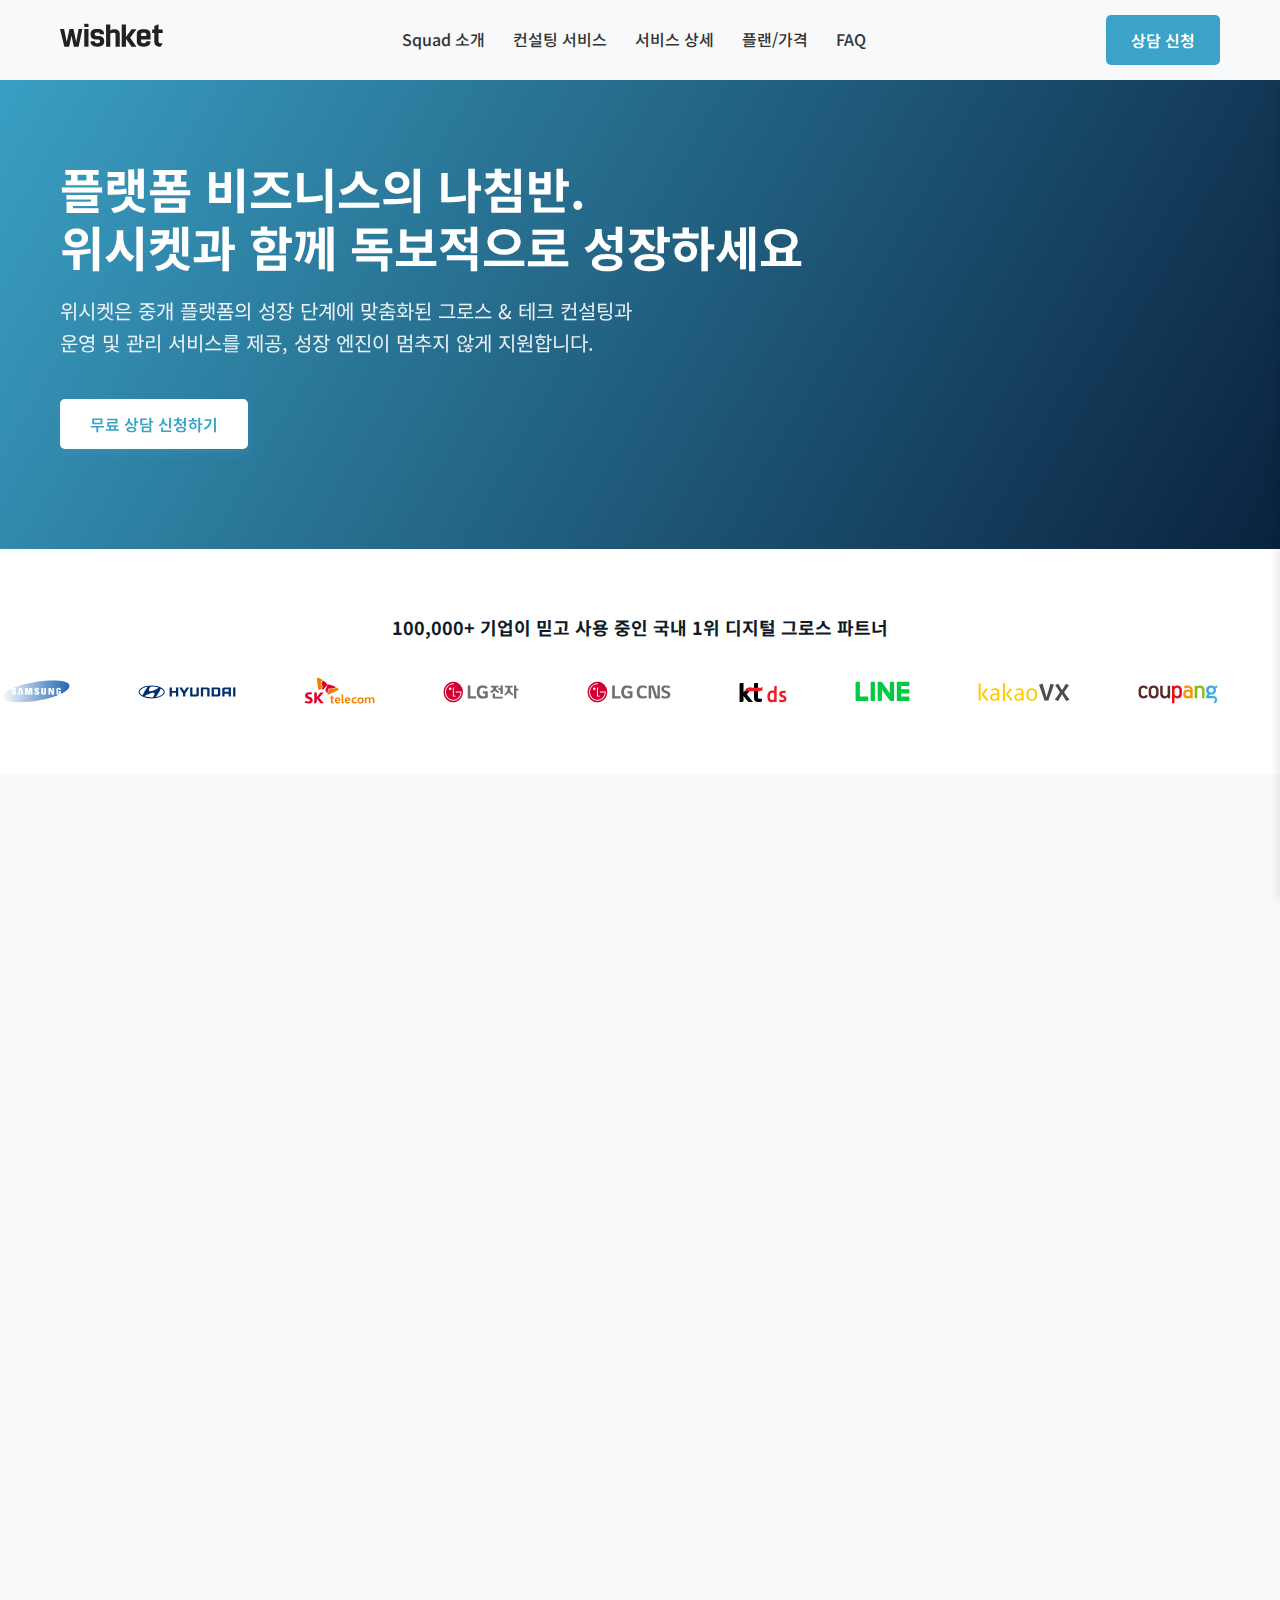
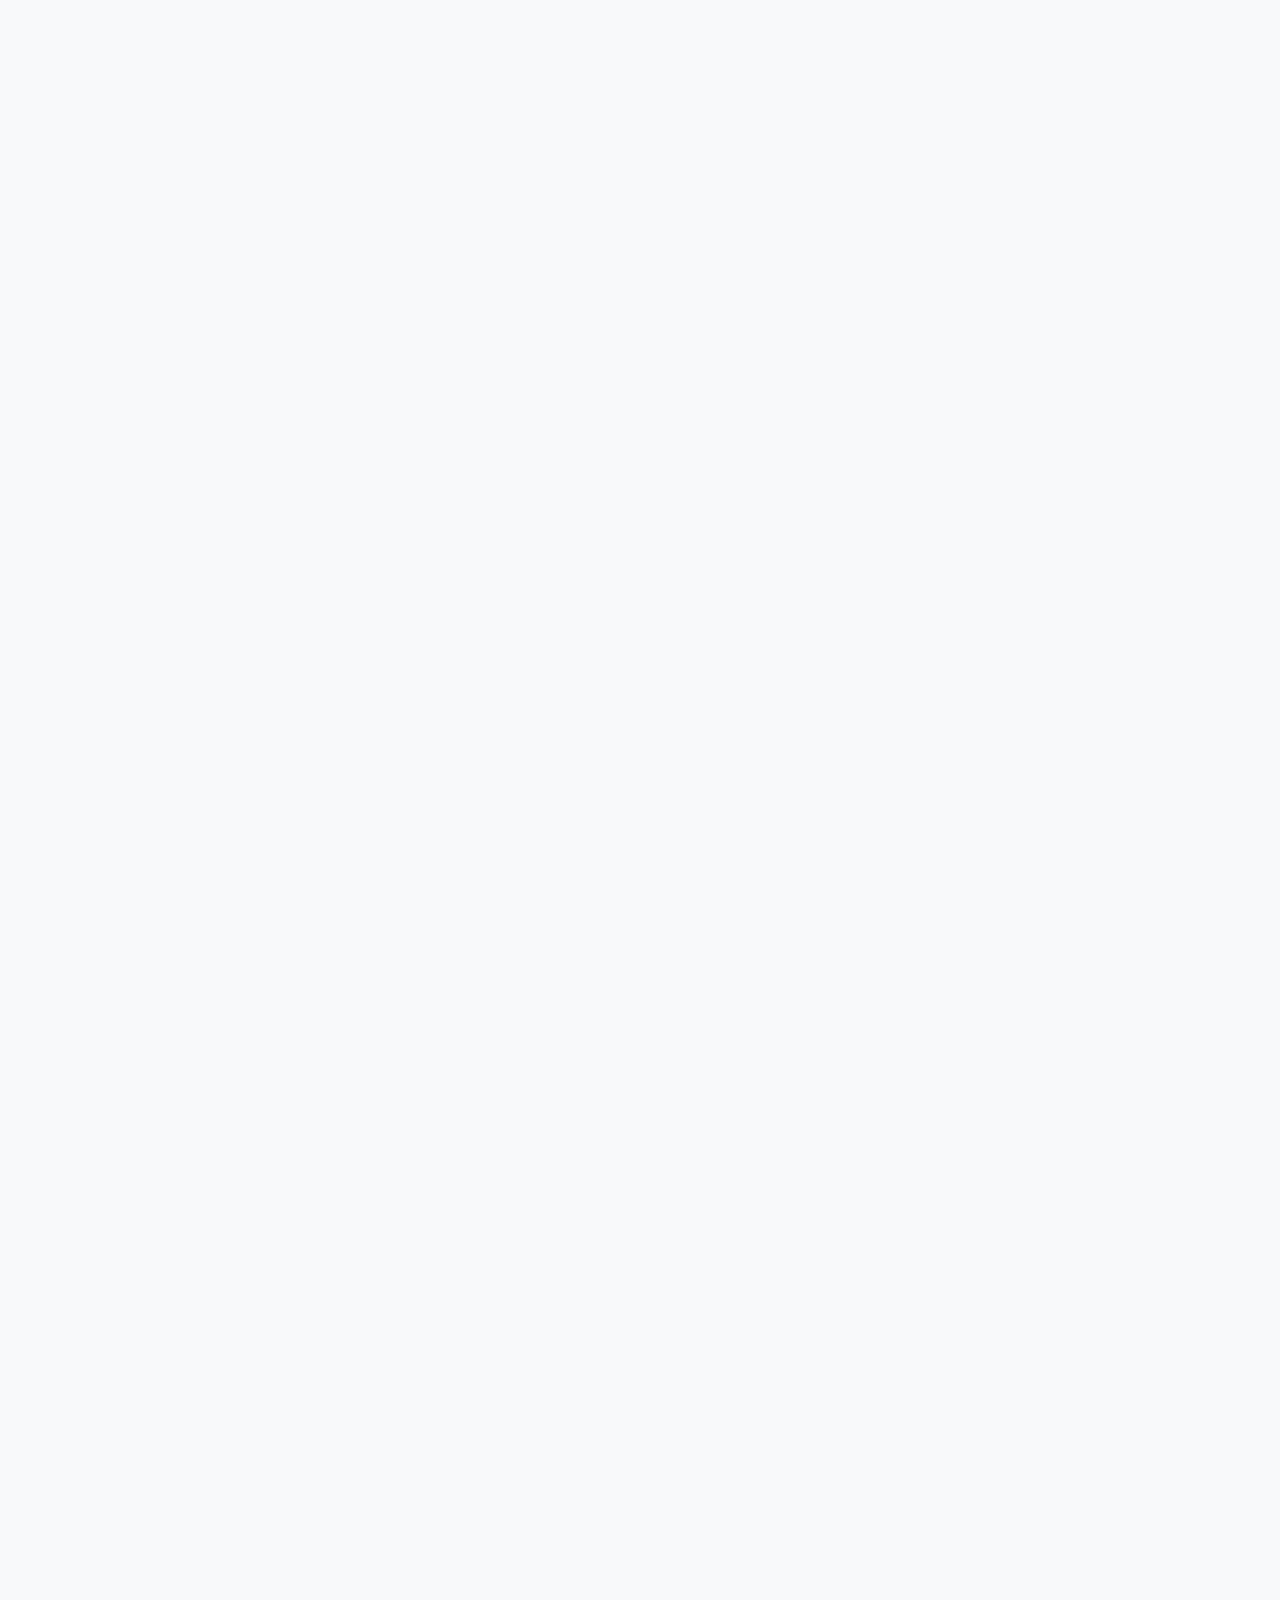
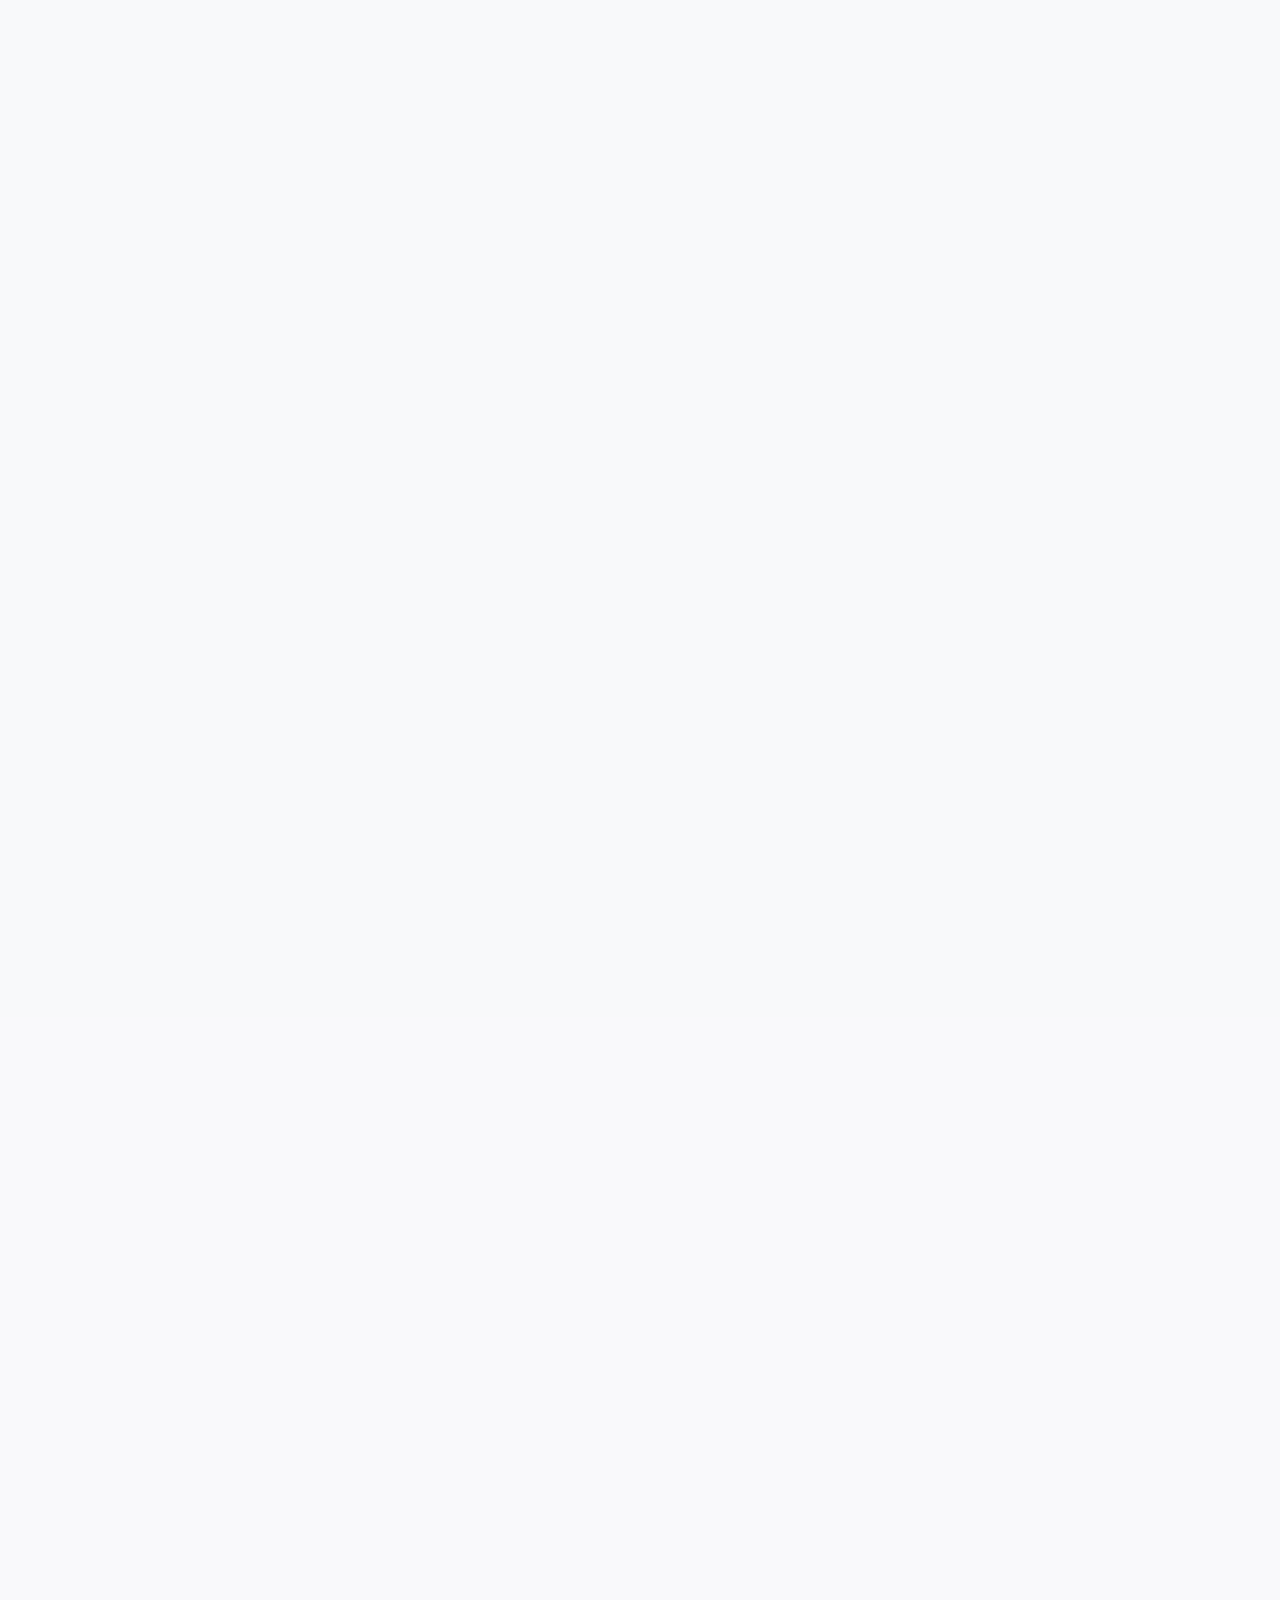
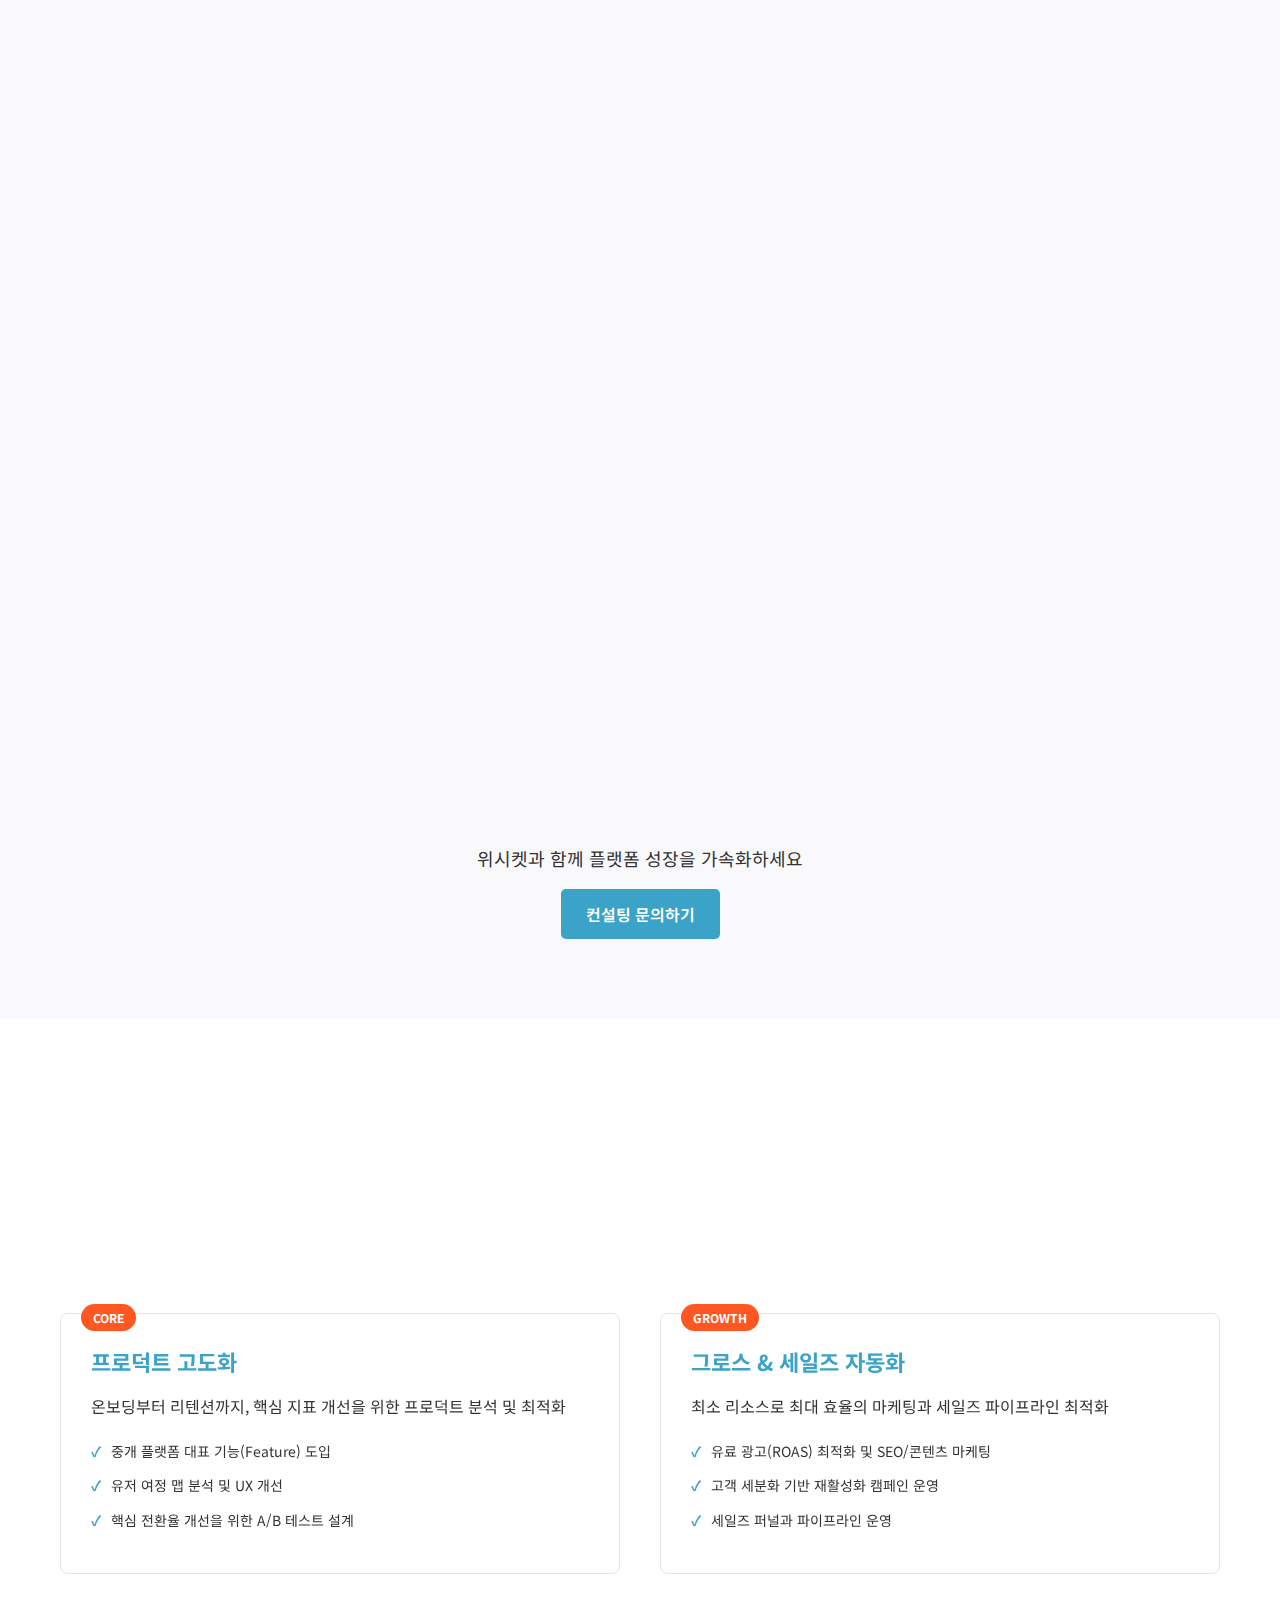
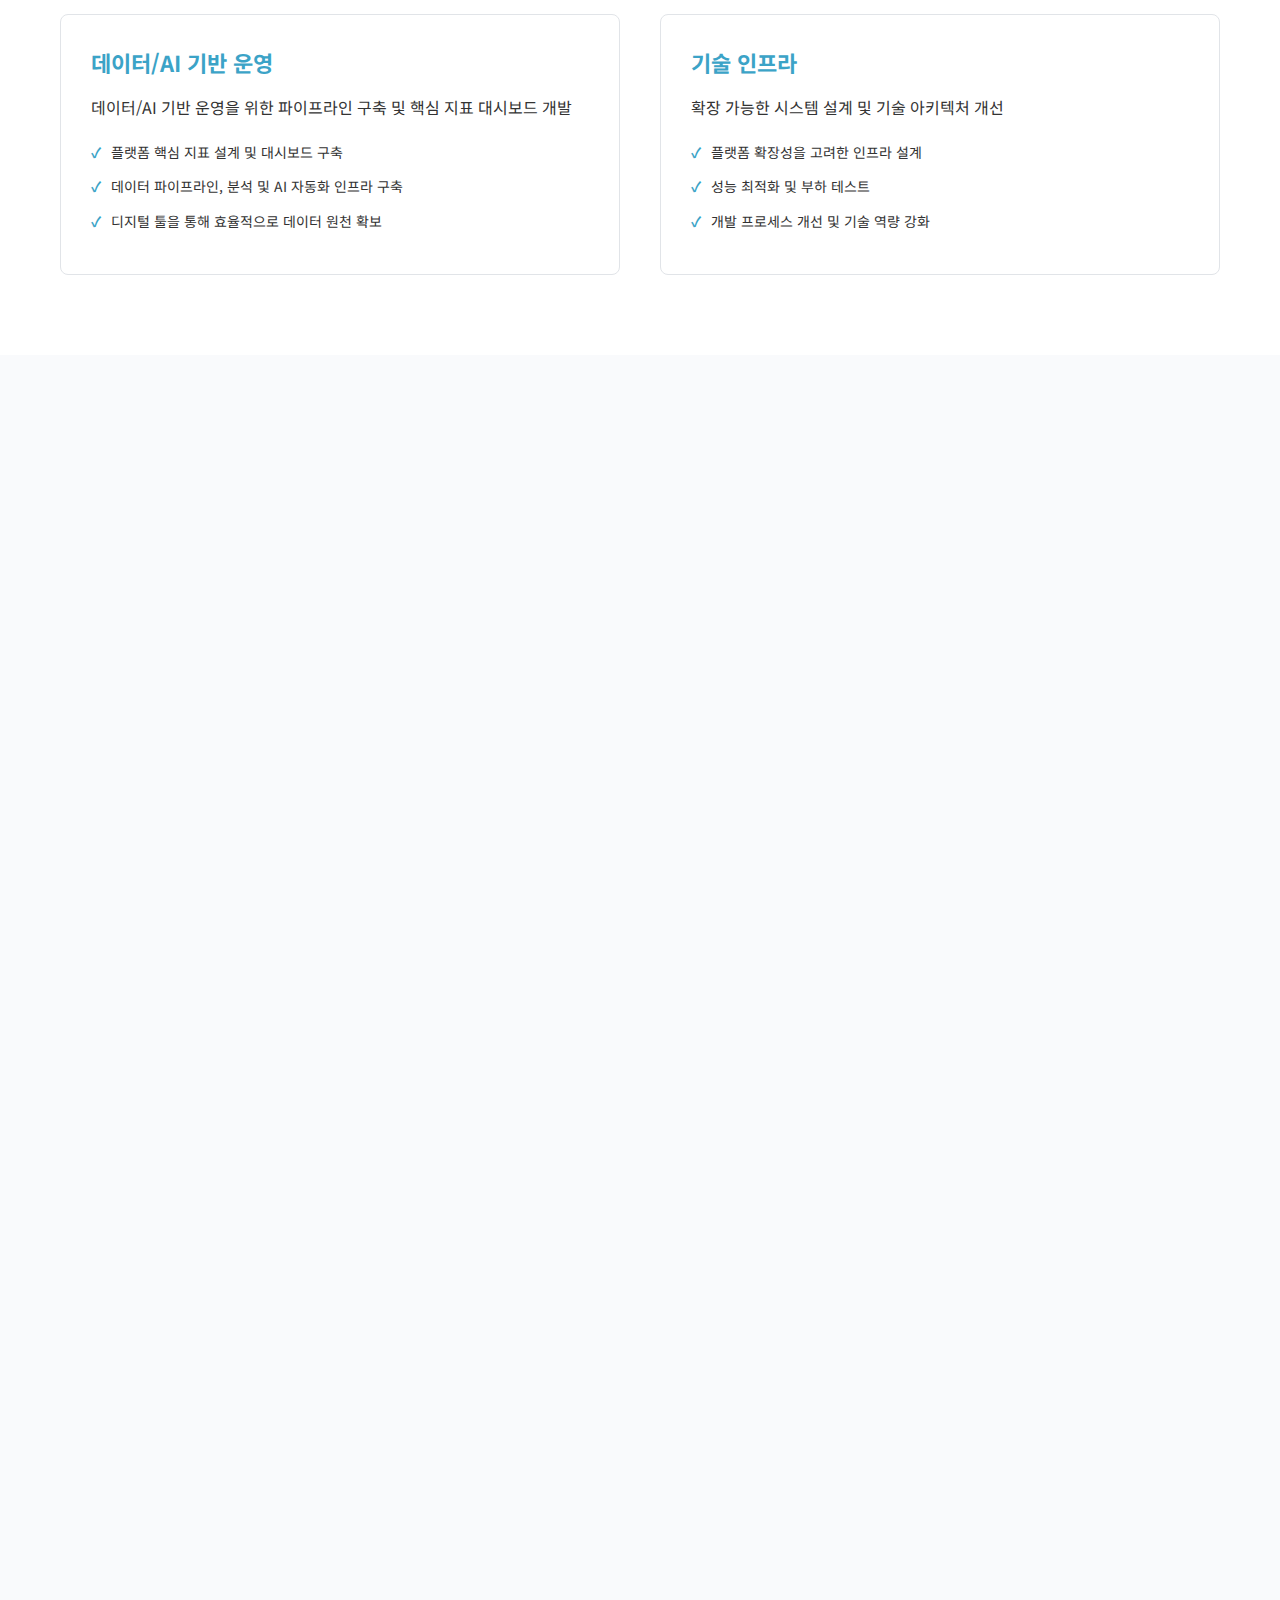
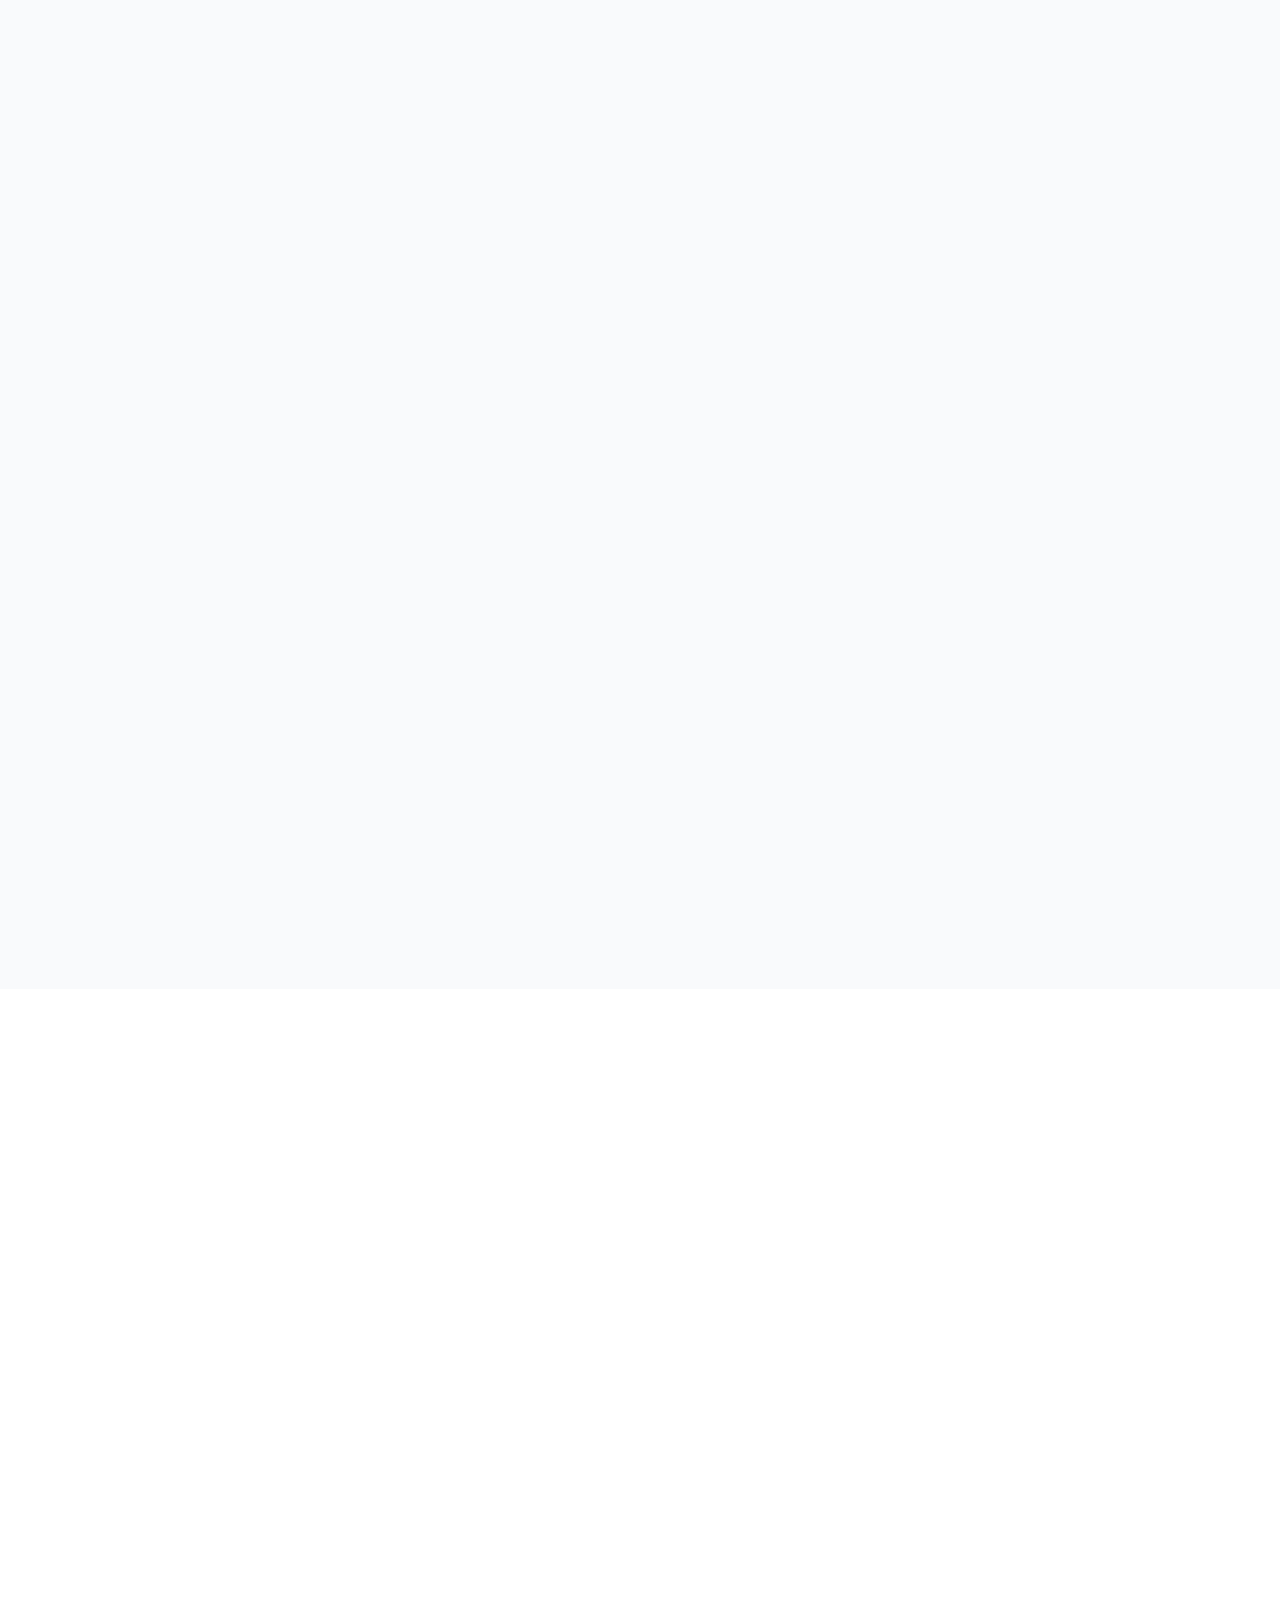
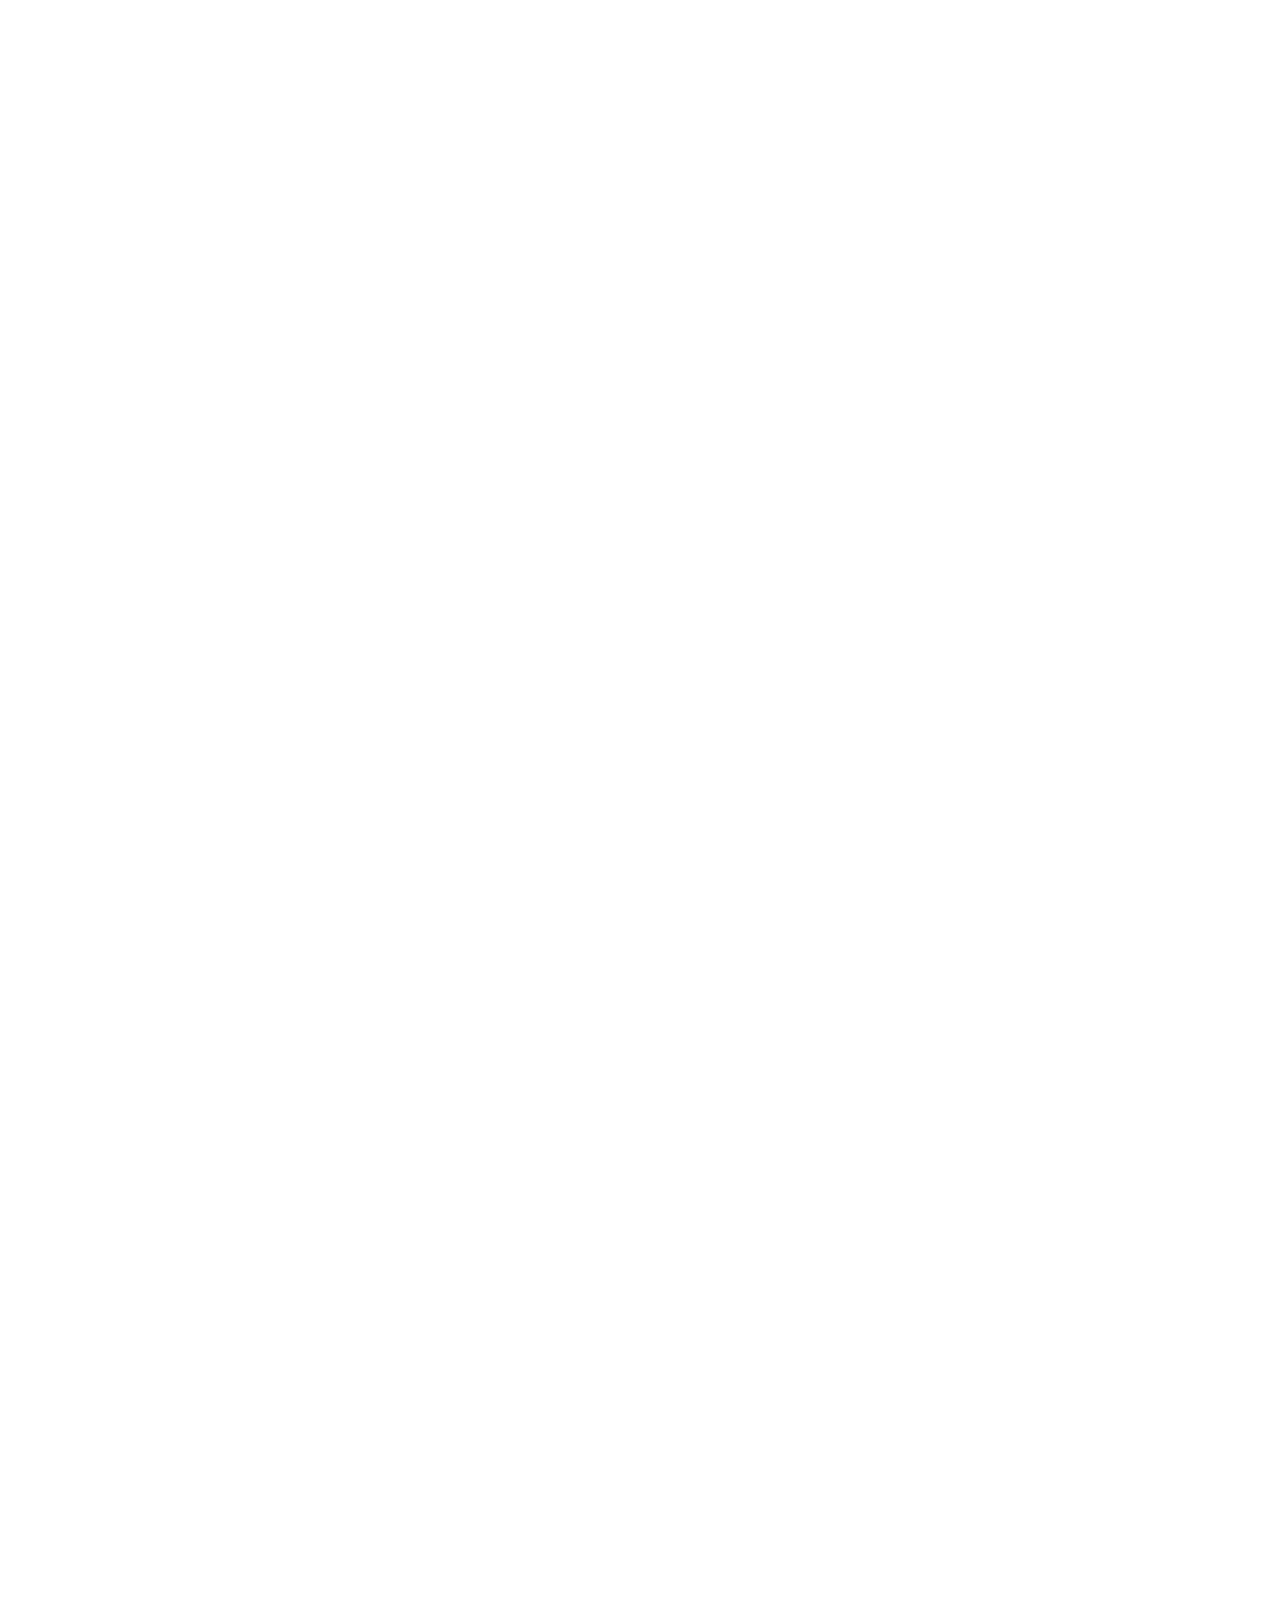
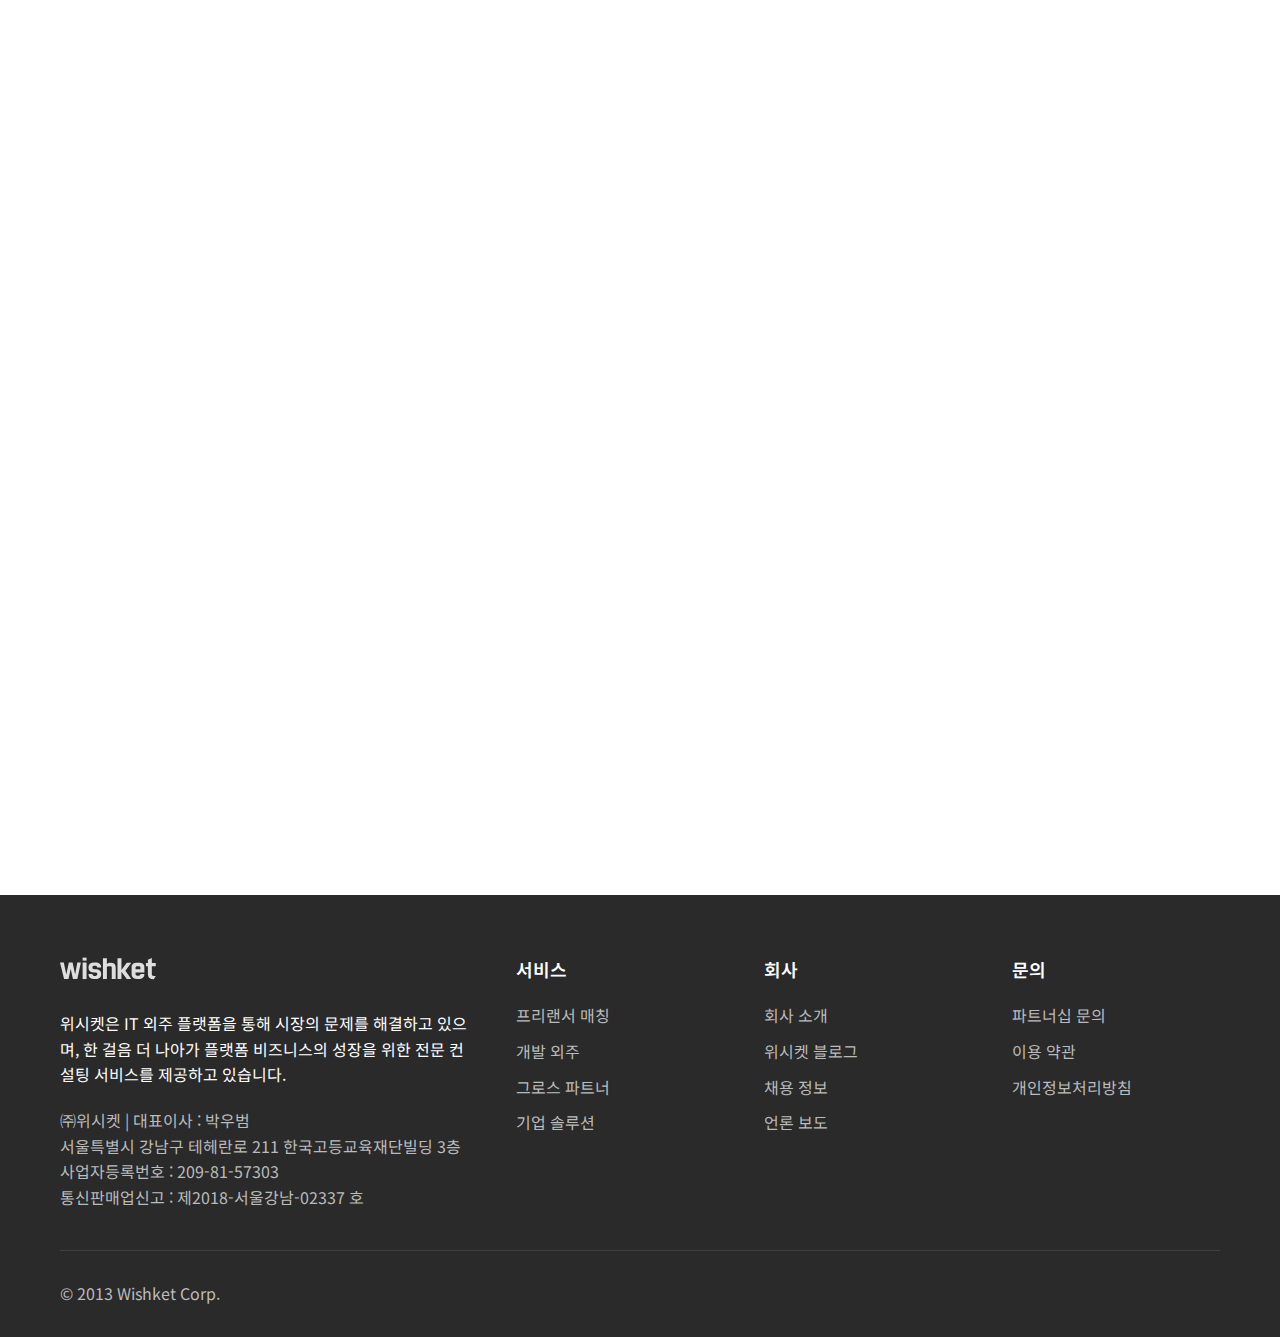
<file: index.html>
<!DOCTYPE html>
<html lang="ko">
<head>
    <meta charset="UTF-8">
    <meta name="viewport" content="width=device-width, initial-scale=1.0">
    <title>Grow With Wishket | 플랫폼 비즈니스 성장 컨설팅</title>
    <meta name="description" content="위시켓과 함께 독보적으로 성장하세요.">
    <link rel="preconnect" href="https://fonts.googleapis.com">
    <link rel="preconnect" href="https://fonts.gstatic.com" crossorigin>
    <link href="https://fonts.googleapis.com/css2?family=Noto+Sans+KR:wght@300;400;500;700&display=swap" rel="stylesheet">
    <link rel="stylesheet" href="styles.css">
    <link rel="stylesheet" href="styles_process.css">
    <link rel="stylesheet" href="styles_team.css">
    <link rel="stylesheet" href="styles_pricing.css">
    
    <!-- AOS CSS -->
    <link href="https://unpkg.com/aos@2.3.1/dist/aos.css" rel="stylesheet">

    <!-- 기본 파비콘 -->
    <link rel="icon" href="https://www.wishket.com/static/favicon.ico" type="image/x-icon">
    <!-- iOS 디바이스용 아이콘 -->
    <link rel="apple-touch-icon" sizes="180x180" href="static/img/apple-touch-icon.png">
    <!-- Android 디바이스용 아이콘 -->
    <link rel="icon" type="image/png" sizes="32x32" href="static/img/favicon-32x32.png">
    <link rel="icon" type="image/png" sizes="16x16" href="static/img/favicon-16x16.png">
    
    <!-- AOS JS -->
    <script src="https://unpkg.com/aos@2.3.1/dist/aos.js"></script>
    
    <!-- Component loader -->
    <script src="loader.js"></script>
</head>
<body>
    <!-- Header Component -->
    <div id="header-content"></div>
    
    <!-- Main Content Component -->
    <div id="main-content"></div>
    
    <!-- Footer Component -->
    <div id="footer-content"></div>
</body>
</html>
</file>
<file: styles.css>
/* ========== Base Tokens & Globals ========== */
:root {
    --primary: #3ba3c7;
    --primary-dark: #0a223f;
    --secondary: #FF5722;
    --text: #333333;
    --text-light: #666666; 
    --light-bg: #F8F9FA;
    --border: #E1E4E8;
    --white: #FFFFFF;
}

* {
    margin: 0;
    padding: 0;
    box-sizing: border-box;
}

body {
    font-family: 'Noto Sans KR', sans-serif;
    color: var(--text);
    line-height: 1.6;
    background-color: var(--white);
}

.container {
    width: 100%;
    max-width: 1200px;
    margin: 0 auto;
    padding: 0 20px;
}

a { text-decoration: none; color: inherit; }
ul { list-style: none; }

/* ========== Header ========== */
/* 다음 코드를 styles.css에 추가 */
/* 헤더 컨테이너를 flex로 설정하고 space-between으로 로고와 메뉴 영역을 분리 */
/* 헤더 스타일 수정 */
header {
    position: fixed;
    top: 0;
    left: 0;
    width: 100%;
    background-color: var(--light-bg);
    z-index: 1002;
    padding: 15px 0;
    transition: box-shadow 0.3s ease;
}

.header-container {
    display: flex;
    justify-content: space-between;
    align-items: center;
}

/* 로고 영역 */
.logo {
    flex: 0 0 auto;
}

.logo img {
    height: 32px;
    width: auto;
}

/* 내비게이션 영역 */
.header-nav {
    flex: 1;
    display: flex;
    justify-content: center;
}

.nav-menu {
    display: flex;
    gap: 28px;
    margin: 0;
    padding: 0;
    list-style: none;
}

.nav-link {
    font-weight: 500;
    color: var(--text);
    transition: color 0.3s ease;
}

.nav-link:hover {
    color: var(--primary);
}

/* 오른쪽 영역 (버튼 및 모바일 메뉴) */
.header-right {
    display: flex;
    align-items: center;
    gap: 20px;
}

/* CTA 버튼 */
.header-buttons {
    display: flex;
    gap: 10px;
}

/* 모바일 메뉴 토글 */
.mobile-menu-toggle {
    display: none;
    background: none;
    border: none;
    cursor: pointer;
    padding: 8px;
    border-radius: 4px;
    transition: background-color 0.3s ease;
    position: relative;
    width: 40px;
    height: 40px;
    flex-direction: column;
    justify-content: center;
    align-items: center;
    gap: 6px;
}

.mobile-menu-toggle:hover {
    background-color: rgba(0, 0, 0, 0.05);
}

/* 햄버거 라인 스타일 */
.hamburger-line {
    display: block;
    width: 24px;
    height: 2px;
    background-color: var(--text);
    border-radius: 2px;
    transition: all 0.3s ease;
    transform-origin: center;
}

/* 메뉴가 열렸을 때 X 모양으로 변환 */
.mobile-menu-toggle.active .hamburger-line:nth-child(1) {
    transform: rotate(45deg) translate(5px, 5px);
}

.mobile-menu-toggle.active .hamburger-line:nth-child(2) {
    opacity: 0;
    transform: scaleX(0);
}

.mobile-menu-toggle.active .hamburger-line:nth-child(3) {
    transform: rotate(-45deg) translate(7px, -6px);
}

/* 반응형 설정 */
@media (max-width: 992px) {
    .header-nav {
        display: none;
    }
    
    .mobile-menu-toggle {
        display: flex;
    }
}

@media (max-width: 768px) {
    .logo img {
        height: 28px;
    }
    
    .header-container {
        padding: 0 10px;
    }
}

/* ========== Buttons ========== */
.btn {
    display: inline-block;
    padding: 15px 25px;
    height: 50px;
    border-radius: 5px;
    font-weight: 600;
    font-size: 16px;
    cursor: pointer;
    transition: all 0.3s ease;
    line-height: 20px;
    display: inline-flex;
    align-items: center;
    justify-content: center;
}

.btn-outline {
    border: 1px solid var(--primary);
    color: var(--primary);
    background-color: transparent;
}

.btn-outline:hover { background-color: var(--primary); color: var(--white); }

.btn-primary {
    background-color: var(--primary);
    color: var(--white);
    border: none;
}

.btn-primary:hover { background-color: var(--primary-dark); }

.btn-large { padding: 18px 32px; font-size: 18px; height: 60px; }

/* 추가 버튼 스타일 */
/* 1. 라이트 프라이머리 */
.btn-consult {
  background:#FFFFFF;
  color:#3ba3c7;
  border:none;
  box-shadow: 0 4px 10px rgba(59,163,199,0.3);
  height: 50px;
}

.btn-consult:hover {
  background:#3590b1;
  box-shadow: 0 6px 12px rgba(59,163,199,0.4);
}

/* 2. 고스트(투명) */
.btn-consult--ghost {
  background:transparent;
  color:#FFFFFF;
  border:1px solid #FFFFFF;
  backdrop-filter: blur(4px);
  height: 50px;
}

.btn-consult--ghost:hover {
  background:rgba(255,255,255,0.1);
  border:1px solid #FFFFFF;
}

/* 3. 소프트 세컨더리 */
.btn-consult--secondary {
  background:#0a223f;
  color:#FFFFFF;
  border:none;
  box-shadow: 0 4px 10px rgba(10,34,63,0.3);
  height: 50px;
}

.btn-consult--secondary:hover {
  background:#0d2d53;
  box-shadow: 0 6px 12px rgba(10,34,63,0.4);
}

/* ========== Hero Section ========== */
.hero {
    padding: 160px 0 100px;
    background: linear-gradient(120deg, #3ba3c7, #0a223f);
    color: var(--white);
}

.hero-content { max-width: 800px; }

.hero-title {
    font-size: 48px;
    font-weight: 700;
    margin-bottom: 20px;
    line-height: 1.2;
    word-break: keep-all;
    overflow-wrap: break-word;
}

.hero-subtitle {
    font-size: 20px;
    margin-bottom: 30px;
    font-weight: 400;
    opacity: 0.9;
    max-width: 600px;
    word-break: keep-all;
    word-wrap: balance;
}

.hero-cta { 
    margin-top: 40px;
    display: flex;
    gap: 16px;
    flex-wrap: wrap;
}

/* ========== Section Utilities ========== */
section { 
    padding: 80px 0; 
    scroll-margin-top: 80px; /* Added to prevent header overlap when scrolling to sections */
}

.section-title {
    font-size: 36px;
    font-weight: 700;
    margin-bottom: 20px;
    text-align: center;
    word-break: keep-all;
    word-wrap: balance;
}

.section-subtitle {
    font-size: 18px;
    color: var(--text-light);
    text-align: center;
    margin-bottom: 50px;
    max-width: 710px;
    margin-left: auto;
    margin-right: auto;
    word-break: keep-all;
    word-wrap: balance;
}

/* ========== Needs ========= */
.needs { background-color: var(--light-bg); }

.needs-grid {
    display: grid;
    grid-template-columns: repeat(5, 1fr);
    gap: 30px;
    margin-top: 50px;
}

.need-card {
    background-color: var(--white);
    padding: 30px;
    border-radius: 8px;
    box-shadow: 0 5px 15px rgba(0, 0, 0, 0.05);
    transition: transform 0.3s ease, box-shadow 0.3s ease;
}

.need-card:hover {
    transform: translateY(-5px);
    box-shadow: 0 10px 20px rgba(0, 0, 0, 0.1);
}

.need-icon { font-size: 40px; color: var(--primary); margin-bottom: 20px; }
.need-title { font-size: 24px; font-weight: 600; margin-bottom: 15px; }
.need-text  { color: var(--text-light); }

/* ========== Solutions ========= */
.solutions { background-color: var(--white); }

.solutions-grid {
    display: grid;
    grid-template-columns: repeat(2, 1fr);
    gap: 40px;
}

.solution-card {
    padding: 30px;
    border: 1px solid var(--border);
    border-radius: 8px;
    transition: all 0.3s ease;
    position: relative;
}

.solution-card:hover {
    border-color: var(--primary);
    transform: translateY(-5px);
    box-shadow: 0 10px 20px rgba(0,0,0,0.05);
}

.solution-tag {
    position: absolute;
    top: -10px;
    left: 20px;
    background-color: var(--secondary);
    color: var(--white);
    font-size: 12px;
    font-weight: 700;
    padding: 4px 12px;
    border-radius: 20px;
}

.solution-title {
    font-size: 22px;
    font-weight: 700;
    margin-bottom: 15px;
    color: var(--primary);
}

.solution-features { list-style: none; margin-top: 20px; }
.solution-features .feature-item {
    display: flex;
    align-items: flex-start;
    margin-bottom: 12px;
    font-size: 14px;
    color: var(--text);
}

.feature-icon { color: var(--primary); margin-right: 10px; font-weight: bold; }

/* ========== Detailed Solutions (Tabs) ========= */
.detailed-solutions { background-color: #f9fafc; padding: 80px 0 100px; }

.solution-tabs {
    display: flex;
    justify-content: center;
    gap: 10px;
    margin-bottom: 40px;
    flex-wrap: wrap;
}

.tab-button {
    padding: 12px 20px;
    height: 46px;
    background-color: var(--white);
    border: 1px solid var(--border);
    border-radius: 30px;
    font-weight: 500;
    cursor: pointer;
    transition: all 0.3s ease;
    display: inline-flex;
    align-items: center;
    justify-content: center;
}

.tab-button:hover,
.tab-button.active {
    background-color: var(--primary);
    color: var(--white);
    border-color: var(--primary);
}

.tab-content {
    display: none;
    background-color: var(--white);
    border-radius: 8px;
    padding: 40px;
    box-shadow: 0 5px 20px rgba(0, 0, 0, 0.05);
}

.tab-content.active { display: block; }

.solution-detail-header { display: flex; align-items: center; margin-bottom: 30px; }
.solution-detail-icon  { font-size: 48px; margin-right: 20px; }
.solution-detail-intro h3 { font-size: 24px; font-weight: 700; margin-bottom: 10px; color: var(--text); }
.solution-detail-intro p  { color: var(--text-light); font-size: 16px; }

/* ========== Common CTA ========= */
.solution-cta { text-align: center; margin-top: 40px; }

/* CTA Banner */
.cta {
    background: linear-gradient(120deg, #3ba3c7, #0a223f);
    color: var(--white);
    padding: 80px 0;
    text-align: center;
}

.cta-title { font-size: 36px; font-weight: 700; margin-bottom: 20px; word-break: keep-all; word-wrap: balance; }
.cta-text  { font-size: 18px; margin-bottom: 30px; opacity: 0.9; word-break: keep-all; word-wrap: balance; }

.btn-white {
    background-color: var(--white);
    color: var(--primary);
    border: none;
    box-shadow: 0 4px 10px rgba(255, 255, 255, 0.2);
    height: 50px;
}

.btn-white:hover { 
    background-color: rgba(255,255,255,0.9); 
    color: var(--primary-dark);
    box-shadow: 0 6px 12px rgba(255, 255, 255, 0.3);
}

/* ========== Footer ========= */
footer {
    background-color: #2A2A2A;
    color: #BBBBBB;
    padding: 60px 0 30px;
}

.footer-grid {
    display: grid;
    grid-template-columns: 2fr 1fr 1fr 1fr;
    gap: 40px;
    margin-bottom: 40px;
}

.footer-logo img { height: 30px; margin-bottom: 20px; }
.footer-text    { color: var(--white); line-height: 1.6; margin-bottom: 20px; }
.footer-col h4  { color: var(--white); margin-bottom: 20px; font-size: 18px; font-weight: 600; }

.footer-links li { margin-bottom: 10px; }
.footer-links a  { color: #BBBBBB; transition: color 0.3s ease; }
.footer-links a:hover { color: var(--white); }

.footer-bottom {
    display: flex;
    justify-content: space-between;
    align-items: center;
    padding-top: 30px;
    border-top: 1px solid rgba(255,255,255,0.1);
}

.social-icon {
    display: flex;
    align-items: center;
    justify-content: center;
    width: 32px;
    height: 32px;
    border-radius: 50%;
    background-color: rgba(255,255,255,0.1);
    color: var(--white);
    transition: all 0.3s ease;
}

.social-icon:hover { background-color: var(--primary); }

/* ========== Mobile Menu ========= */
.mobile-menu {
    position: fixed;
    top: 80px; /* header 높이만큼 여백 추가 */
    right: -100%;
    width: 100%;
    height: calc(100% - 80px);
    background-color: var(--white);
    box-shadow: -2px 0 10px rgba(0,0,0,0.1);
    transition: right 0.3s ease;
    z-index: 1001;
}

.mobile-menu.open { right: 0; }



.mobile-menu-links { 
    padding: 30px 20px 20px 20px; 
    display: flex; 
    flex-direction: column; 
    justify-content: space-evenly;
    align-items: flex-end;
    height: 100%;
    gap: 20px;
}

.mobile-menu-links a {
    padding: 12px 0;
    font-size: 32px;
    font-weight: 500;
    color: var(--text);
    border-bottom: 1px solid var(--border);
    transition: color 0.3s ease;
}

.mobile-menu-links a:hover {
    color: var(--primary);
}

.mobile-menu-links a.btn {
    border: none;
    border-radius: 8px;
    text-align: center;
    margin-top: 10px;
}

/* 모바일 메뉴 열림/닫힘 애니메이션 개선 */
.mobile-menu {
    backdrop-filter: blur(10px);
}

.mobile-menu.open {
    animation: slideInFromRight 0.3s ease-out;
}

@keyframes slideInFromRight {
    from {
        right: -100%;
        opacity: 0;
    }
    to {
        right: 0;
        opacity: 1;
    }
}

/* 반응형: 작은 화면에서 mobile-menu 너비 조정 */
@media (max-width: 480px) {
    .mobile-menu {
        width: 100vw;
        top: 70px;
        height: calc(100% - 70px);
    }
}

.overlay {
    display: none;
    position: fixed;
    top: 0;
    left: 0;
    width: 100%;
    height: 100%;
    background: rgba(0,0,0,0.5);
    z-index: 999;
}

.overlay.show { display: block; }

/* ========== Tools Grid ========= */
.tool-grid {
    display: grid;
    grid-template-columns: repeat(auto-fill, minmax(180px, 1fr));
    gap: 15px;
    margin: 15px 0;
}

.tool-card {
    background-color: #fff;
    border: 1px solid var(--border);
    border-radius: 6px;
    padding: 12px;
    display: flex;
    flex-direction: column;
    gap: 8px;
    transition: .25s;
    position: relative;
    padding-bottom: 40px; /* 칩 컨테이너를 위한 공간 확보 */
}

/* 이미 chips-container 클래스로 대체됨 */

.tool-card:hover {
    box-shadow: 0 5px 10px rgba(0,0,0,0.05);
    transform: translateY(-3px);
}

.tool-logo { width: 32px; height: 32px; object-fit: contain; }
.tool-name { font-size: 14px; font-weight: 500; }

/* ========== Responsive Breakpoints ========= */
@media (max-width: 992px) {
    .feature-grid,
    .strategy-grid,
    .ai-features { grid-template-columns: 1fr 1fr; }

    .needs-grid { grid-template-columns: repeat(2, 1fr) !important; }

    .tools-table-header,
    .tools-table-row { grid-template-columns: 1fr 1fr; }

    .tools-table-header .table-col:nth-child(3),
    .tools-table-row   .table-col:nth-child(3) {
        grid-column: span 2;
        border-top: 1px solid var(--border);
    }
}

@media (max-width: 480px) {
    .feature-grid,
    .strategy-grid,
    .ai-features,
    .needs-grid,
    .solutions-grid,
    .tool-grid,
    .ai-cards-container,
    .alternatives-grid { 
        grid-template-columns: repeat(1, 1fr) !important; 
    }

    .tools-table-header,
    .tools-table-row { 
        grid-template-columns: 1fr !important; 
    }

    .tools-table-header .table-col:nth-child(3),
    .tools-table-row .table-col:nth-child(3) {
        grid-column: span 1 !important;
        border-top: none !important;
    }

    /* data-section-index의 자식 요소들을 세로 정렬 */
    .index-links {
        flex-direction: column !important;
        gap: 12px !important;
        justify-content: flex-start !important;
    }

    .index-link {
        flex: none !important;
        width: 100% !important;
    }
}

@media (max-width: 768px) {
    .feature-grid,
    .strategy-grid,
    .ai-features,
    .tech-grid { grid-template-columns: 1fr; }
    
    .needs-grid { grid-template-columns: 1fr !important; }
    
    .hero-cta {
        flex-direction: column;
        gap: 12px;
        align-items: center;
        width: 100%;
    }
    
    .hero-cta .btn {
        width: 100%;
        max-width: 280px;
        text-align: center;
    }

    .tab-content { padding: 20px; }
    .solution-detail-header { flex-direction: column; text-align: center; }
    .solution-detail-icon { margin-right: 0; margin-bottom: 10px; }

    .footer-grid { grid-template-columns: 1fr; gap: 30px; }
    .footer-bottom { flex-direction: column; gap: 20px; }

    .values-grid { grid-template-columns: 1fr; }
}

/* ===== Chips & Misc ===== */
.chip {
    background:rgba(59, 163, 199, 0.1);
    color:var(--primary-dark);
    border:1px solid var(--primary);
    font-size:11px;
    font-weight:600;
    padding:2px 6px;
    border-radius:10px;
    display: inline-block;
}

/* 칩 컨테이너 스타일 - 칩이 가로로 배치되도록 설정 */
.chips-container {
    display: flex;
    flex-wrap: wrap;
    gap: 6px;
}

/* 툴 카드 내의 칩 컨테이너를 하단에 배치 */
.tool-card .chips-container {
    position: absolute;
    bottom: 10px;
    left: 12px;
    right: 12px;
}

.tool-card .chip {
    margin: 0;
}

/* ===== Funnel, Growth, Data Tab – Shared (kept unique) ===== */
.funnel-group  { margin-bottom: 60px; }
.funnel-label  { font-size: 20px; font-weight: 700; color: var(--primary); margin-bottom: 20px; }
.service-grid  { display: grid; grid-template-columns: repeat(auto-fit,minmax(260px,1fr)); gap: 20px; }

@media (max-width: 480px) {
    .service-grid { grid-template-columns: repeat(1, 1fr) !important; }
}
.service-card  { background:#fff; border:1px solid var(--border); border-radius:8px; padding:20px; transition:all .3s ease; }
.service-card:hover { box-shadow: 0 8px 20px rgba(0,0,0,.08); transform:translateY(-4px); }
.service-title { font-size:16px; font-weight:600; margin-bottom:8px; color: var(--text); }
.service-desc  { font-size:14px; color: var(--text-light); margin-bottom:16px; }
.service-meta  { display:flex; justify-content:space-between; font-size:16px; font-weight:500; }
.service-price { color: var(--secondary); }
.service-duration { color: var(--text-light); }

@media (max-width:768px){ .funnel-label{margin-bottom:12px; font-size:18px;} }

/* ===== Growth Tab Specific ===== */
#growth-tab .growth-funnels{display:flex;flex-direction:column;gap:20px;margin:20px 0;}
#growth-tab .funnel-group{background:#f9fafc;border:1px solid var(--border);border-radius:8px;padding:30px;}
#growth-tab .funnel-title{font-size:20px;font-weight:700;color:var(--primary);margin-bottom:25px;}
#growth-tab .service-grid{display:grid;grid-template-columns:repeat(auto-fill,minmax(260px,1fr));gap:20px;}

@media (max-width: 480px) {
    #growth-tab .service-grid { grid-template-columns: repeat(1, 1fr) !important; }
}
#growth-tab .service-card{
  background:#fff;
  border:1px solid var(--border);
  border-radius:8px;
  padding:18px 20px 50px; /* 하단 패딩 증가 */
  display:flex;
  flex-direction:column;
  gap:10px;
  transition:.25s;
  position: relative; /* 명시적 position 설정 */
  min-height: 135px; /* 최소 높이 설정 */
}
#growth-tab .service-card:hover{transform:translateY(-4px);box-shadow:0 6px 18px rgba(0,0,0,.06);}
#growth-tab .service-name{font-size:15px;font-weight:600;line-height:1.4;color:var(--primary-dark);margin-bottom: 4px;}
#growth-tab .service-desc{font-size:13px;color:var(--text-light);margin:0 0 10px 0;line-height:1.5;}
#growth-tab .service-tag{
  position: absolute;
  bottom: 15px;
  left: 20px;
  align-self: flex-start;
  padding: 2px 10px;
  border-radius: 16px;
  font-size: 12px;
  font-weight: 600;
  letter-spacing: -.2px;
}

#growth-tab .service-tag.growth {
  background: #e8f3ff;
  color: var(--primary);
}

#growth-tab .service-tag.sales {
  background: #fff4e5;
  color: var(--secondary);
}

/* 반응형 디자인 개선 */
@media (max-width: 768px) {
  #growth-tab .service-card {
    min-height: auto;
    padding-bottom: 45px;
  }
}

/* 그로스 & 세일즈 탭 태그 개선 */
#growth-tab .service-card {
  min-height: 140px !important; /* 최소 높이 강제 설정 */
  padding-bottom: 50px !important; /* 하단 패딩 더 늘림 */
  position: relative !important; /* 포지션 설정 확실하게 */
}

#growth-tab .service-desc {
  margin-bottom: 15px !important; /* 설명과 태그 사이 간격 확보 */
  line-height: 1.4 !important;
}

#growth-tab .service-tag {
  position: absolute !important;
  bottom: 15px !important; /* 하단에 고정 */
  left: 20px !important;
  z-index: 2 !important; /* 다른 요소 위에 표시되도록 */
  box-shadow: 0 2px 4px rgba(0,0,0,0.05) !important; /* 약간의 그림자 추가 */
}

@media (max-width: 768px) {
  #growth-tab .service-card {
    min-height: 170px !important; /* 모바일에서는 더 높게 */
  }
}

/* ===== Data Tab Specific ===== */
.data-category{
    margin-bottom:15px;
}
.data-category-header{
    width:100%;display:flex;align-items:center;gap:12px;padding:18px 24px;background:#fafeff;border:2px solid var(--border);border-radius:8px;font-size:18px;font-weight:700;color:var(--primary);cursor:pointer;transition:.25s;
}
.data-category-header:hover{background:#e9f3ff;}
.data-category.active .data-category-header{background:var(--primary);color:#fff;border-color:var(--primary);}
.data-category-body{display:none;padding:20px;border:1px solid var(--border);border-radius:0 0 8px 8px;margin-top:-5px;}
.data-category.active .data-category-body{display:block;}

.funnel-heading{margin:24px 0 6px;font-size:15px;font-weight:700;color:var(--primary-dark);}
.service-list{margin:0 0 12px;padding-left:20px;list-style:disc;}
.service-list li{margin:4px 0;font-size:14px;}

/* 알림 미리보기 관련 스타일링 */
.alert-preview {
    margin-bottom: 20px;  /* 하단 여백 추가 */
}

.slack-alert {
    background: #f8f8fa;
    border-left: 4px solid #e8a23c;
    padding: 12px 15px;
    border-radius: 4px;
    display: flex;
    align-items: flex-start;
    gap: 8px;
    box-shadow: 0 2px 5px rgba(0,0,0,0.05);
}

.alert-icon {
    font-size: 16px;
}

.alert-message {
    font-size: 14px;
    line-height: 1.4;
}

.ai-warning-preview {
    margin-top: 15px;  /* 상단 여백 추가 */
}

.preview-thumbnail {
    max-width: 100%;
    border-radius: 4px;
    box-shadow: 0 3px 8px rgba(0,0,0,0.1);
}

/* ===== Why Wishket ===== */
.why-wishket{background-color:var(--light-bg);padding:80px 0;}
.values-grid{display:grid;grid-template-columns:repeat(3,1fr);gap:30px;margin-top:50px;}
.value-card{background-color:var(--white);padding:30px;border-radius:8px;box-shadow:0 5px 15px rgba(0,0,0,.05);transition:transform .3s ease,box-shadow .3s ease;text-align:center;}
.value-card:hover{transform:translateY(-5px);box-shadow:0 10px 20px rgba(0,0,0,.1);}
.value-icon{font-size:40px;margin-bottom:20px;}
.value-title{font-size:24px;font-weight:600;margin-bottom:15px;color:var(--primary);}
.value-text{color:var(--text-light);line-height:1.6;}
@media (max-width:768px){.values-grid{grid-template-columns:1fr;}}


/* 데이터 섹션 스타일링 */
.data-section {
  margin-bottom: 40px;
  border-radius: 8px;
  background-color: #f9f9f9;
  overflow: hidden;
}

.data-section-header {
  display: flex;
  align-items: center;
  padding: 16px 20px;
  background-color: #f0f0f0;
}

.data-section-icon {
  font-size: 24px;
  margin-right: 12px;
}

.data-section-header h4 {
  margin: 0;
  font-size: 18px;
  font-weight: 600;
}

/* ===== 기술 인프라 탭 스타일 ===== */
/* 기술 아이콘 컨테이너와 아이콘 */
.tech-icon-container {
  display: flex;
  align-items: center;
  justify-content: center;
  margin-bottom: 15px;
}

.tech-icon {
  font-size: 28px;
}

.tech-icon.large {
  font-size: 40px;
  margin-bottom: 8px;
}

/* 기술 서비스 카드 */
.tech-service-card {
  display: flex;
  flex-direction: column;
  position: relative;
  padding-bottom: 65px; /* 서비스 메타를 위한 하단 패딩 */
}

/* 기술 서비스 카드의 서비스 메타 위치 고정 */
.tech-service-card .service-meta {
  position: absolute;
  bottom: 20px;
  left: 20px;
  right: 20px;
}

/* 기술 도구 태그 */
.tech-tools {
  display: flex;
  flex-wrap: wrap;
  gap: 6px;
  margin-bottom: 12px;
}

.tech-tool-tag {
  background-color: rgba(10, 34, 63, 0.08);
  color: var(--primary-dark);
  border: 1px solid rgba(10, 34, 63, 0.2);
  font-size: 12px;
  font-weight: 500;
  padding: 3px 8px;
  border-radius: 4px;
  display: inline-block;
}

/* 기술 이점 */
.tech-benefits {
  display: flex;
  flex-wrap: wrap;
  gap: 8px;
  margin-bottom: 16px;
}

.tech-benefits span {
  background-color: rgba(59, 163, 199, 0.1);
  color: var(--primary);
  font-size: 12px;
  font-weight: 600;
  padding: 4px 10px;
  border-radius: 20px;
  display: inline-block;
}

/* 기술 스택 시각화 */
.tech-stack-visualization {
  margin-top: 60px;
  padding: 30px;
  background-color: #f9fafc;
  border-radius: 8px;
  border: 1px solid var(--border);
}

.stack-title {
  font-size: 22px;
  font-weight: 600;
  margin-bottom: 25px;
  color: var(--primary);
  text-align: center;
}

.stack-diagram {
  display: flex;
  flex-direction: column;
  gap: 20px;
}

.stack-layer {
  display: flex;
  background-color: var(--white);
  border-radius: 8px;
  border: 1px solid var(--border);
  overflow: hidden;
}

.layer-label {
  width: 120px;
  padding: 15px;
  background-color: var(--primary-dark);
  color: var(--white);
  font-weight: 600;
  display: flex;
  align-items: center;
  justify-content: center;
  text-align: center;
}

.layer-items {
  display: flex;
  flex-wrap: wrap;
  padding: 10px;
  gap: 10px;
  flex: 1;
}

.stack-item {
  background-color: rgba(59, 163, 199, 0.1);
  border: 1px solid var(--primary);
  color: var(--primary-dark);
  padding: 5px 12px;
  border-radius: 4px;
  font-size: 14px;
  font-weight: 500;
}

@media (max-width: 768px) {
  .stack-layer {
    flex-direction: column;
  }
  
  .layer-label {
    width: 100%;
    padding: 10px;
  }
  
  .tech-service-card {
    padding-bottom: 80px; /* 모바일에서 더 많은 공간 */
  }
  
  .timeline-header {
    flex-direction: column;
  }
  
  .timeline-label-container {
    justify-content: space-around;
  }
  
  .track-label {
    width: 120px;
    padding: 10px;
    font-size: 13px;
  }
  
  .timeline-weeks-container {
    margin: 15px 0;
  }
  
  .timeline-weeks {
    margin: 0 10px;
  }
  
  .connection-points {
    height: 80px;
  }
  
  .module-block {
    padding: 12px;
  }
}

.data-section-content {
  padding: 20px;
}

/* 데이터 탭 전체 스타일링 */
#data-tab .solution-detail-header {
  display: flex;
  align-items: center;
  margin-bottom: 30px;
}

#data-tab .solution-detail-intro h3 {
  margin-top: 0;
  margin-bottom: 10px;
  font-size: 24px;
  font-weight: 600;
}

#data-tab .solution-detail-intro p {
  margin: 0;
  font-size: 16px;
  color: #666;
}

/* Data-Driven Roadmap Redesign Styles */

/* Roadmap Container */
.data-driven-roadmap {
    background-color: #F7F9FC;
    border-radius: 12px;
    box-shadow: 0 2px 12px rgba(0, 0, 0, 0.05);
    padding: 2rem;
    margin: 2rem 0;
    position: relative;
}

.roadmap-container {
    position: relative;
    padding-left: 30px;
}

.roadmap-timeline {
    position: absolute;
    left: 14px;
    top: 0;
    bottom: 0;
    width: 2px;
    background-color: #e1e4e8;
    z-index: 1;
}

/* Roadmap Steps */
.roadmap-step {
    display: flex;
    margin-bottom: 2.5rem;
    position: relative;
}

.roadmap-step:last-child {
    margin-bottom: 0;
}

.roadmap-step-icon {
    flex-shrink: 0;
    width: 40px;
    height: 40px;
    border-radius: 50%;
    display: flex;
    align-items: center;
    justify-content: center;
    font-size: 20px;
    margin-right: 1rem;
    position: absolute;
    left: -35px;
    box-shadow: 0 2px 8px rgba(0, 0, 0, 0.1);
    background-color: white;
    z-index: 2;
}

.roadmap-step-content {
    flex-grow: 1;
    padding-left: 2rem;
}

/* Text Elements */
.step-title {
    font-size: 1.2rem;
    font-weight: 700;
    margin: 0 0 0.5rem 0;
    color: var(--primary-dark);
}

.step-description {
    font-size: 1rem;
    font-weight: 600;
    margin: 0 0 0.5rem 0;
    color: var(--text);
}

.step-subtext {
    font-size: 0.85rem;
    color: var(--text-light);
    margin-bottom: 0.75rem;
}

/* Metrics Badge */
.metrics-badge {
    display: inline-block;
    background-color: #E8F5E9;
    color: #2E7D32;
    font-size: 0.8rem;
    font-weight: 600;
    padding: 0.25rem 0.75rem;
    border-radius: 16px;
    margin-bottom: 0.75rem;
}

/* Preview Elements */
.dashboard-preview, .alert-preview {
    margin-top: 1rem;
    max-width: 300px;
}

.preview-thumbnail {
    max-width: 100%;
    border-radius: 6px;
    box-shadow: 0 2px 8px rgba(0, 0, 0, 0.1);
}

.slack-alert {
    display: flex;
    align-items: center;
    background-color: white;
    border-left: 4px solid #E65100;
    padding: 0.75rem 1rem;
    border-radius: 4px;
    box-shadow: 0 2px 8px rgba(0, 0, 0, 0.05);
    font-size: 0.85rem;
}

.alert-icon {
    margin-right: 0.5rem;
    font-size: 1rem;
}

/* Responsive Adjustments */
@media (max-width: 768px) {
    .roadmap-step-content {
        padding-left: 1rem;
    }
    
    .step-title {
        font-size: 1.1rem;
    }
    
    .step-description {
        font-size: 0.9rem;
    }
}

/* 데이터/AI 기반 섹션 인덱스 스타일 */
.data-section-index {
    background-color: #f8f9fc;
    border-radius: 12px;
    padding: 24px;
    margin-bottom: 40px;
    box-shadow: 0 2px 8px rgba(0,0,0,0.05);
}

.index-title {
    font-weight: 600;
    font-size: 18px;
    margin-bottom: 16px;
    color: #333;
}

.index-links {
    display: flex;
    justify-content: space-between;
    gap: 16px;
}

.index-link {
    display: flex;
    flex-direction: column;
    align-items: center;
    text-align: center;
    text-decoration: none;
    flex: 1;
    padding: 16px;
    border-radius: 8px;
    transition: all 0.2s ease;
    border: 1px solid #e0e0e0;
    color: #333;
    background-color: #fff;
}

.index-link:hover {
    background-color: #f0f5ff;
    border-color: #4a80ff;
    transform: translateY(-2px);
    box-shadow: 0 4px 8px rgba(0,0,0,0.1);
}

.index-icon {
    font-size: 28px;
    margin-bottom: 12px;
}

.index-text {
    font-weight: 500;
    font-size: 16px;
    margin-bottom: 6px;
}

.index-desc {
    font-size: 14px;
    color: var(--text-light);
    margin: 0;
    line-height: 1.4;
}

/* 부드러운 스크롤 효과 */
html {
    scroll-behavior: smooth;
}

/* 각 섹션에 스크롤 패딩 추가 */
.data-section {
    scroll-margin-top: 80px;
}

/* AI 자동화 섹션 스타일 */
.ai-automation-section {
  background: #f9fafc; /* 다른 섹션과 일관된 배경색 사용 */
  border-radius: 8px;
  border: 1px solid var(--border);
  margin-bottom: 40px;
}

.ai-section-intro {
  font-size: 16px; /* 다른 설명 텍스트와 일관된 크기 */
  line-height: 1.6;
  margin-bottom: 30px;
  color: var(--text-light);
  text-align: center;
}

.ai-benefit-group {
  margin-bottom: 40px;
}

.ai-benefit-heading {
  font-size: 20px;
  margin-bottom: 20px;
  color: var(--primary); /* 메인 색상 테마 사용 */
  position: relative;
  padding-left: 16px;
  font-weight: 600;
}

.ai-benefit-heading::before {
  content: "";
  position: absolute;
  left: 0;
  top: 8px;
  width: 4px;
  height: 20px;
  background: var(--primary); /* 메인 색상 테마 사용 */
  border-radius: 2px;
}

.ai-cards-container {
  display: grid;
  grid-template-columns: repeat(auto-fit, minmax(300px, 1fr));
  gap: 20px;
}

.ai-benefit-card {
  background: white;
  border-radius: 8px; /* 다른 카드와 일관된 모서리 */
  padding: 20px;
  border: 1px solid var(--border);
  box-shadow: 0 5px 15px rgba(0, 0, 0, 0.05); /* 다른 카드와 일관된 그림자 */
  transition: transform 0.3s ease, box-shadow 0.3s ease;
  height: 100%;
  display: flex;
  flex-direction: column;
  position: relative;
}

.ai-benefit-card:hover {
  transform: translateY(-5px);
  box-shadow: 0 10px 20px rgba(0, 0, 0, 0.1); /* 일관된 호버 효과 */
  border-color: var(--primary);
}

.ai-card-icon {
  font-size: 24px;
  margin-bottom: 16px;
  display: inline-block;
  background: rgba(59, 163, 199, 0.1); /* 메인 컬러에 맞춘 배경색 */
  width: 50px;
  height: 50px;
  border-radius: 50%;
  display: flex;
  align-items: center;
  justify-content: center;
}

.ai-card-title {
  font-size: 16px;
  font-weight: 600;
  margin-bottom: 16px;
  line-height: 1.4;
  color: var(--text); /* 일관된 글자색 */
}

.ai-metric {
  background: var(--light-bg);
  padding: 12px;
  border-radius: 8px;
  margin-bottom: 16px;
  display: flex;
  align-items: center;
}

.ai-metric-number {
  font-size: 24px;
  font-weight: 700;
  color: var(--primary); /* 메인 색상 테마 사용 */
  margin-right: 12px;
  min-width: 70px;
}

.ai-metric-label {
  font-size: 14px;
  line-height: 1.4;
  color: var(--text-light);
}

.ai-card-desc {
  font-size: 14px;
  line-height: 1.6;
  color: var(--text-light);
  margin-bottom: 16px;
}

.ai-demo-preview {
  margin-top: auto;
  border-radius: 6px;
  overflow: hidden;
  border: 1px solid var(--border);
}

.ai-demo-thumbnail {
  width: 100%;
  display: block;
  height: auto;
}

.ai-tag-container {
  display: flex;
  flex-wrap: wrap;
  gap: 6px;
  margin-top: 12px;
}

.ai-tag {
  background: rgba(59, 163, 199, 0.1);
  color: var(--primary);
  padding: 4px 10px;
  border-radius: 20px;
  font-size: 12px;
  font-weight: 500;
  border: 1px solid var(--primary);
}

.ai-process-flow {
  display: flex;
  align-items: center;
  background: var(--light-bg);
  padding: 12px;
  border-radius: 8px;
  margin-top: auto;
}

.flow-step {
  padding: 6px 12px;
  background: white;
  border-radius: 6px;
  font-size: 13px;
  font-weight: 500;
}

.flow-arrow {
  margin: 0 8px;
  color: var(--primary);
  font-weight: bold;
}

.ai-alert-preview {
  margin-top: auto;
  margin-bottom: 12px;  
}

.ai-alert-example {
  background: #FFF8E1;
  padding: 12px;
  border-radius: 6px;
  border-left: 3px solid var(--secondary);
  display: flex;
  align-items: center;
}

.alert-badge {
  background: var(--secondary);
  color: white;
  padding: 4px 8px;
  border-radius: 4px;
  font-size: 12px;
  font-weight: bold;
  margin-right: 10px;
  white-space: nowrap;
}

.alert-text {
  font-size: 14px;
  color: var(--text);
}

.ai-automation-cta {
  text-align: center;
  margin-top: 40px;
}

.btn-ai-demo {
  background: linear-gradient(90deg, #1D6FF2 0%, #4F46E5 100%);
  height: 50px;
  color: white;
  font-weight: 600;
  padding: 12px 28px;
  border-radius: 8px;
  display: inline-flex;
  align-items: center;
  justify-content: center;
  text-decoration: none;
  transition: transform 0.2s ease;
  box-shadow: 0 4px 12px rgba(29, 111, 242, 0.2);
}

.btn-ai-demo:hover {
  transform: scale(1.05);
}

.ai-cta-note {
  font-size: 13px;
  color: #777;
  margin-top: 12px;
}

/* 반응형 조정 */
@media (max-width: 768px) {
  .ai-cards-container {
    grid-template-columns: 1fr;
  }
  
  .ai-benefit-card {
    max-width: 100%;
  }
} /* 여기에 닫는 중괄호 추가 */

/* Enhanced Customer Retention Section Styles */
.enhanced-card {
  background: linear-gradient(to bottom right, #f8f9ff, #ffffff);
  border: 1px solid #e8eeff;
  box-shadow: 0 10px 20px rgba(0, 86, 210, 0.05);
}

.enhanced-card:hover {
  transform: translateY(-5px);
  box-shadow: 0 15px 30px rgba(0, 86, 210, 0.1);
}

.ai-metrics-group {
  display: flex;
  flex-wrap: wrap;
  gap: 15px;
  margin-bottom: 20px;
  justify-content: space-between;
}

.ai-metrics-group .ai-metric {
  flex: 1;
  min-width: 90px;
  padding: 8px;
  background-color: rgba(59, 163, 199, 0.08);
  border-radius: 8px;
  text-align: center;
}

.ai-data-sources {
  display: flex;
  flex-direction: column;
  gap: 10px;
  margin: 20px 0;
  background-color: #f8f9fa;
  border-radius: 8px;
  padding: 15px;
}

.data-source {
  display: flex;
  align-items: center;
  gap: 10px;
}

.source-icon {
  display: flex;
  align-items: center;
  justify-content: center;
  width: 28px;
  height: 28px;
  background-color: #eef4ff;
  border-radius: 50%;
  font-size: 14px;
}

.source-name {
  font-weight: 600;
  min-width: 70px;
}

.source-desc {
  font-size: 0.85em;
  color: var(--text-light);
}

.ai-advanced-process-flow {
  display: flex;
  flex-wrap: wrap;
  align-items: center;
  gap: 8px;
  margin: 25px 0;
  padding: 12px;
  background-color: #f9f9f9;
  border-radius: 8px;
  overflow-x: auto;
}

.process-step {
  display: flex;
  align-items: center;
  gap: 5px;
  background-color: white;
  border: 1px solid #e6e6e6;
  border-radius: 6px;
  padding: 6px 12px;
}

.step-number {
  display: inline-flex;
  align-items: center;
  justify-content: center;
  width: 20px;
  height: 20px;
  background-color: var(--primary);
  color: white;
  border-radius: 50%;
  font-size: 12px;
  font-weight: bold;
}

/* Responsive adjustments */
@media (max-width: 768px) {
  .ai-metrics-group {
    flex-direction: column;
  }
  
  .ai-advanced-process-flow {
    flex-direction: column;
  }
  
  .flow-arrow {
    transform: rotate(90deg);
  }
  
  .process-step {
    width: 100%;
  }
  
  .data-source {
    flex-direction: column;
    align-items: flex-start;
  }
}

/* === Trust-Banner 기본 === */
#trust-banner {
  --scroll-time: 30s;         /* ↔ 속도 조절: 20s~40s 권장 */
  --logo-gap: 4rem;
  --logo-height: 36px;
  position: relative;
  padding: 4rem 0;
  background: #fff;
  overflow: hidden;
  font-family: 'Noto Sans KR', sans-serif;
}

.tb-subtitle {
  margin: 0 0 2rem;
  font-weight: 700;
  font-size: 1.125rem;        /* subtitle-2-bold */
  color: #0E1B29;             /* text900 */
  text-align: center;
  word-break: keep-all;
  word-wrap: balance;
}

/* 트랙 래퍼 */
.tb-track-wrap {
  position: relative;
  overflow: hidden;
}

/* 로고 트랙 */
.tb-track {
  display: flex;
  align-items: center;
  gap: var(--logo-gap);
  animation: tb-marquee var(--scroll-time) linear infinite;
}

/* 로고 이미지 공통 */
.tb-track img {
  height: var(--logo-height);
  width: auto;
  flex-shrink: 0;
  object-fit: contain;
  filter: grayscale(0%);   /* 필요 없으면 제거 */
  opacity: 1;              /* 살짝 톤다운 */
  transition: filter 0.3s, opacity 0.3s;
}
.tb-track img:hover {
  filter: grayscale(0%);
  opacity: 1;
}

/* 좌우 fade-out 그라디언트 */
.tb-gradient {
  position: absolute;
  top: 0;
  bottom: 0;
  width: 80px;
  pointer-events: none;
  z-index: 2;
}
.tb-gradient.left  { left: 0; background: linear-gradient(90deg, #fff 0%, rgba(255,255,255,0) 100%); }
.tb-gradient.right { right: 0; background: linear-gradient(-90deg,#fff 0%, rgba(255,255,255,0) 100%); }

/* === keyframes === */
@keyframes tb-marquee {
  0%   { transform: translateX(0); }
  100% { transform: translateX(-50%); }  /* 50% = 1세트 너비 */
}

/* === 반응형 === */
@media (max-width: 768px) {
  #trust-banner {
    --logo-gap: 2rem;
    --logo-height: 28px;
  }
}
@media (max-width: 480px) {
  #trust-banner {
    --logo-gap: 1.5rem;
    --logo-height: 24px;
  }
}

/* ========== 기존 대안 비교 블록 스타일 ========== */
.alternatives-block {
    margin-top: 60px;
    background-color: #f8fafc;
    border-radius: 12px;
    padding: 40px;
    box-shadow: 0 5px 15px rgba(0, 0, 0, 0.05);
}

.alternatives-title {
    text-align: center;
    font-size: 24px;
    font-weight: 600;
    margin-bottom: 30px;
    color: var(--primary-dark);
}

.alternatives-grid {
    display: grid;
    grid-template-columns: 1fr 1fr;
    gap: 30px;
}

.alternative-card {
    background-color: white;
    border-radius: 10px;
    padding: 30px;
    box-shadow: 0 5px 15px rgba(0, 0, 0, 0.05);
    transition: transform 0.3s ease, box-shadow 0.3s ease;
    border: 1px solid var(--border);
    height: 100%;
}

.alternative-card:hover {
    transform: translateY(-5px);
    box-shadow: 0 10px 20px rgba(0, 0, 0, 0.1);
    border-color: var(--primary);
}

.alternative-header {
    display: flex;
    align-items: center;
    margin-bottom: 20px;
}

.alternative-icon {
    font-size: 28px;
    margin-right: 15px;
}

.alternative-title {
    font-size: 20px;
    font-weight: 600;
    color: var(--primary);
    margin: 0;
}

.alternative-problems {
    list-style: none;
    padding: 0;
    margin: 0;
}

.alternative-problems li {
    margin-bottom: 14px;
    padding-left: 24px;
    position: relative;
    line-height: 1.5;
}

.alternative-problems li::before {
    content: "•";
    position: absolute;
    left: 0;
    color: var(--primary);
    font-weight: bold;
    font-size: 18px;
}

.alternative-problems li strong {
    display: block;
    color: var(--primary-dark);
    font-weight: 600;
    font-size: 16px;
    margin-bottom: 4px;
}

.alternative-problems li p {
    margin: 0;
    line-height: 1.5;
    color: #555;
}

.highlight {
    background-color: rgba(255, 225, 0, 0.3);
    padding: 2px 4px;
    border-radius: 3px;
    font-weight: 600;
}


/* 부드러운 스크롤 효과 */
html {
    scroll-behavior: smooth;
}

/* 반응형 디자인 */
@media (max-width: 768px) {
    .alternatives-grid {
        grid-template-columns: 1fr;
    }
    
    .alternatives-block {
        padding: 30px 20px;
    }
    
    .alternative-card {
        padding: 20px;
    }
}

/* FAQ 섹션 스타일 */
.faq {
    padding: 80px 0;
    background-color: var(--light-bg);
}

.faq .section-title {
    text-align: center;
    margin-bottom: 40px;
    font-size: 2.5rem;
    font-weight: 700;
    color: var(--primary-dark);
}

.faq-container {
    max-width: 800px;
    margin: 0 auto;
}

.faq-item {
    margin-bottom: 16px;
    border-radius: 8px;
    background-color: var(--white);
    box-shadow: 0 2px 8px rgba(0, 0, 0, 0.05);
    overflow: hidden;
}

.faq-question {
    display: flex;
    justify-content: space-between;
    align-items: center;
    padding: 20px;
    cursor: pointer;
    position: relative;
    transition: background-color 0.3s cubic-bezier(0.4, 0, 0.2, 1),
                box-shadow 0.3s cubic-bezier(0.4, 0, 0.2, 1);
    word-break: keep-all;
    word-wrap: balance;
}

.faq-question:hover {
    background-color: rgba(59, 163, 199, 0.08);
    box-shadow: 0 2px 8px rgba(59, 163, 199, 0.1);
}

.faq-item.active .faq-question {
    background-color: rgba(59, 163, 199, 0.1);
}

.faq-question h3 {
    font-size: 18px;
    font-weight: 600;
    margin: 0;
    padding-right: 40px;
}

.faq-toggle {
    background: none;
    border: none;
    width: 24px;
    height: 24px;
    position: relative;
    cursor: pointer;
    color: var(--primary);
}

.faq-toggle .icon-plus,
.faq-toggle .icon-minus {
    position: absolute;
    top: 0;
    left: 0;
    width: 100%;
    height: 100%;
    display: flex;
    justify-content: center;
    align-items: center;
    font-size: 24px;
    transition: opacity 0.3s cubic-bezier(0.4, 0, 0.2, 1),
                transform 0.3s cubic-bezier(0.4, 0, 0.2, 1);
}

.faq-toggle .icon-plus {
    opacity: 1;
    transform: rotate(0deg);
}

.faq-toggle .icon-minus {
    opacity: 0;
    transform: rotate(-90deg);
}

.faq-item.active .faq-toggle .icon-plus {
    opacity: 0;
    transform: rotate(90deg);
}

.faq-item.active .faq-toggle .icon-minus {
    opacity: 1;
    transform: rotate(0deg);
}

.faq-answer {
    max-height: 0;
    overflow: hidden;
    padding: 0 20px;
    opacity: 0;
    transform: translateY(-10px);
    transition: max-height 0.4s cubic-bezier(0.4, 0, 0.2, 1), 
                padding 0.4s cubic-bezier(0.4, 0, 0.2, 1),
                opacity 0.3s ease-out 0.1s,
                transform 0.3s ease-out 0.1s;
    position: relative;
    word-break: keep-all;
    word-wrap: balance;
}

.faq-item.active .faq-answer {
    padding: 16px 20px 24px;
    opacity: 1;
    transform: translateY(0);
}

.faq-answer::before {
    content: "";
    position: absolute;
    top: 0;
    left: 20px;
    right: 20px;
    height: 1px;
    background: linear-gradient(90deg, transparent 0%, rgba(59, 163, 199, 0.2) 50%, transparent 100%);
    opacity: 0;
    transition: opacity 0.3s ease-out 0.2s;
}

.faq-item.active .faq-answer::before {
    opacity: 1;
}

.faq-answer-content {
    background: rgba(59, 163, 199, 0.03);
    border-radius: 8px;
    padding: 16px 20px 16px 50px;
    border-left: 3px solid rgba(59, 163, 199, 0.3);
    position: relative;
}

.faq-answer-content::before {
    content: "💡";
    position: absolute;
    left: 18px;
    top: 16px;
    font-size: 18px;
    opacity: 0.8;
}

.faq-answer p {
    color: #2c3e50;
    line-height: 1.7;
    margin: 0;
    font-size: 15px;
    font-weight: 400;
}

/* 강조 텍스트 스타일 */
.faq-answer strong {
    color: var(--primary);
    font-weight: 600;
}

/* 키워드 강조를 위한 클래스 */
.faq-answer .highlight {
    background: rgba(59, 163, 199, 0.1);
    padding: 2px 6px;
    border-radius: 4px;
    font-weight: 500;
    color: var(--primary-dark);
}

/* 답변 내 링크 스타일 */
.faq-answer a {
    color: var(--primary);
    text-decoration: none;
    border-bottom: 1px solid transparent;
    transition: border-color 0.3s ease;
}

.faq-answer a:hover {
    border-bottom-color: var(--primary);
}

/* 채팅 CTA */
.chat-cta {
    margin-top: 40px;
    text-align: center;
    background-color: #f0f7fa;
    padding: 24px;
    border-radius: 12px;
    box-shadow: 0 4px 12px rgba(59, 163, 199, 0.1);
}

.chat-cta p {
    font-size: 18px;
    font-weight: 500;
    margin-bottom: 16px;
    color: var(--primary-dark);
}

.chat-cta .btn {
    display: inline-flex;
    align-items: center;
    justify-content: center;
    height: 50px;
}

@media (max-width: 768px) {
    .faq-question h3 {
        font-size: 16px;
        padding-right: 30px;
    }
    
    .faq-container {
        padding: 0 15px;
    }
    
    .faq-answer-content {
        padding: 12px 16px 12px 40px;
        margin: 0 -5px;
    }
    
    .faq-answer-content::before {
        left: 14px;
        top: 12px;
        font-size: 16px;
    }
    
    .faq-answer p {
        font-size: 14px;
        line-height: 1.6;
    }
    
    .faq-item.active .faq-answer {
        padding: 12px 15px 20px;
    }
    
    .faq-answer::before {
        left: 15px;
        right: 15px;
    }
}

@media (max-width: 480px) {
    .faq-question {
        padding: 16px;
    }
    
    .faq-question h3 {
        font-size: 15px;
        padding-right: 25px;
    }
    
    .faq-answer-content {
        padding: 10px 12px 10px 36px;
        margin: 0 -8px;
        border-radius: 6px;
    }
    
    .faq-answer-content::before {
        left: 12px;
        top: 10px;
        font-size: 14px;
    }
    
    .faq-answer p {
        font-size: 13px;
        line-height: 1.5;
    }
    
    .faq-item.active .faq-answer {
        padding: 10px 12px 16px;
    }
    
    .faq-answer::before {
        left: 12px;
        right: 12px;
    }
    
    .faq-answer .highlight {
        padding: 1px 4px;
        font-size: 12px;
    }
}

/* 클라이언트 리스트 섹션 */
.client-list {
    padding: 60px 0;
    background-color: var(--white);
    overflow: hidden;
}

.client-logos-wrapper {
    overflow: hidden;
    width: 100%;
}

.client-logos-track {
    display: flex;
    align-items: center;
    gap: 0;
}

.client-logos-track img {
    width: 100%;
    height: auto;
    flex-shrink: 0;
}

/* 데스크톱에서는 복제 이미지 숨김 */
.client-logos-track .mobile-duplicate {
    display: none;
}

/* 모바일에서만 슬라이드 애니메이션 적용 */
@media (max-width: 768px) {
    .client-list {
        padding: 40px 0;
    }
    
    .client-logos-wrapper {
        overflow: hidden;
        position: relative;
    }
    
    .client-logos-track {
        animation: client-slide 20s linear infinite;
        width: 200%; /* 복제 이미지까지 포함한 너비 */
    }
    
    .client-logos-track img {
        width: 100%; /* 각 이미지가 전체 뷰포트의 50%를 차지 */
    }
    
    /* 모바일에서 복제 이미지 표시 */
    .client-logos-track .mobile-duplicate {
        display: block;
    }
    
    /* 무한 슬라이드 애니메이션 */
    @keyframes client-slide {
        0% {
            transform: translateX(0);
        }
        100% {
            transform: translateX(-50%);
        }
    }
    
    /* 호버 시 애니메이션 일시정지 */
    .client-logos-wrapper:hover .client-logos-track {
        animation-play-state: paused;
    }
}

@media (max-width: 480px) {
    .client-list {
        padding: 30px 0;
    }
    
    .client-logos-track {
        animation-duration: 15s; /* 작은 화면에서는 조금 더 빠르게 */
    }
}
</file>
<file: styles_process.css>
/* 컨설팅 프로세스 섹션 스타일 */
.consulting-process {
  padding: 80px 0;
  background-color: #f9f9fb;
}

/* 프로세스 탭 스타일 */
.process-tabs {
  display: flex;
  justify-content: center;
  margin-bottom: 40px;
  border-bottom: 1px solid #e5e5e5;
}

.process-tab {
  background: none;
  border: none;
  padding: 12px 24px;
  margin: 0 8px;
  font-size: 16px;
  font-weight: 500;
  height: 46px;
  color: #666;
  cursor: pointer;
  position: relative;
  transition: all 0.3s ease;
  display: inline-flex;
  align-items: center;
}

.process-tab:after {
  content: "";
  position: absolute;
  bottom: -1px;
  left: 0;
  width: 100%;
  height: 3px;
  background-color: transparent;
  transition: background-color 0.3s ease;
}

.process-tab.active {
  color: #007bff;
}

.process-tab.active:after {
  background-color: #007bff;
}

/* 프로세스 컨텐츠 */
.process-content {
  display: none;
}

.process-content.active {
  display: block;
}

/* 듀얼 트랙 개요 */
.dual-track-overview {
  display: flex;
  flex-direction: column;
  gap: 50px;
  margin-bottom: 40px;
}

.track-column {
  width: 100%;
  background: white;
  border-radius: 12px;
  padding: 30px;
  box-shadow: 0 4px 20px rgba(0, 0, 0, 0.05);
}

.track-header {
  margin-bottom: 20px;
  text-align: center;
}

.track-header h3 {
  font-size: 26px;
  margin: 0 0 8px;
  font-weight: 600;
}

.track-header p {
  color: #555;
  margin: 0;
  font-size: 16px;
}

.main-track {
  border-top: 4px solid var(--primary);
}

.foundation-track {
  border-top: 4px solid #7B8794;
}

.track-timeline {
  position: relative;
  padding: 30px 0 10px;
}

.timeline-bar {
  position: absolute;
  top: 60px;
  left: 0;
  right: 0;
  height: 6px;
  background: linear-gradient(to right, #e9e9e9, #d1d1d1);
  z-index: 1;
  border-radius: 3px;
}

.timeline-modules {
  position: relative;
  z-index: 2;
  display: grid;
  grid-template-columns: repeat(12, 1fr);
  gap: 15px;
}

.module {
  grid-column: span var(--duration);
  text-align: center;
  background: white;
  border-radius: 10px;
  padding: 24px 15px 20px;
  box-shadow: 0 3px 12px rgba(0, 0, 0, 0.08);
  transition: transform 0.3s ease, box-shadow 0.3s ease;
  position: relative;
}

.main-track .module {
  border-left: 4px solid var(--primary);
  border-bottom: 3px solid var(--primary);
}

.foundation-track .module {
  border-left: 4px solid #7B8794;
  border-bottom: 3px solid #7B8794;
}

.module:before {
  content: "";
  position: absolute;
  width: 12px;
  height: 12px;
  border-radius: 50%;
  background: #4285f4;
  bottom: -18px;
  left: calc(50% - 6px);
  z-index: 3;
}

.main-track .module:before {
  background: var(--primary);
}

.foundation-track .module:before {
  background: #7B8794;
}

.module:hover {
  transform: translateY(-8px);
  box-shadow: 0 10px 20px rgba(0, 0, 0, 0.15);
}

/* Module code styles removed as they're no longer needed */

.module h4 {
  font-size: 17px;
  margin: 0 0 10px;
  line-height: 1.3;
  font-weight: 600;
  color: #333;
}

.module p {
  font-size: 14px;
  color: #555;
  margin: 0;
  font-weight: 500;
}

/* 상세 타임라인 */
.detailed-timeline {
  background: white;
  border-radius: 12px;
  box-shadow: 0 4px 20px rgba(0, 0, 0, 0.05);
  overflow: hidden;
}

.timeline-header {
  display: grid;
  grid-template-columns: 1.5fr 0.5fr 2fr 1.5fr 1.5fr;
  background: #f5f7fa;
  font-weight: 600;
}

.header-cell {
  padding: 15px;
  border-bottom: 1px solid #e5e5e5;
}

.timeline-row {
  display: grid;
  grid-template-columns: 1.5fr 0.5fr 2fr 1.5fr 1.5fr;
  border-bottom: 1px solid #f0f0f0;
  transition: background-color 0.3s ease;
}

.timeline-row:last-child {
  border-bottom: none;
}

.timeline-row:hover {
  background-color: #f9faff;
}

.timeline-row > div {
  padding: 16px;
}

/* Module code styles removed as they're no longer needed */

.module-cell h4 {
  margin: 0;
  font-size: 16px;
  font-weight: 600;
  color: #333;
}

.activities-cell ul {
  margin: 0;
  padding-left: 20px;
}

.activities-cell li {
  margin-bottom: 6px;
}

.activities-cell li:last-child {
  margin-bottom: 0;
}

/* 프로세스 혜택 */
.process-benefits {
  display: flex;
  justify-content: space-between;
  gap: 20px;
  margin-top: 40px;
}

.benefit {
  flex: 1;
  text-align: center;
  background: white;
  border-radius: 12px;
  padding: 24px;
  box-shadow: 0 4px 15px rgba(0, 0, 0, 0.05);
  transition: transform 0.3s ease;
}

.benefit:hover {
  transform: translateY(-5px);
}

.benefit-icon {
  font-size: 32px;
  margin-bottom: 16px;
}

.benefit h4 {
  margin: 0 0 12px;
  font-size: 18px;
}

.benefit p {
  margin: 0;
  color: #666;
}

/* CTA 부분 */
.process-cta {
  text-align: center;
  margin-top: 60px;
}

.process-cta .btn {
  height: 50px;
  display: inline-flex;
  align-items: center;
  justify-content: center;
}

.process-cta p {
  font-size: 18px;
  margin-bottom: 16px;
}

/* 반응형 디자인 */
@media (max-width: 768px) {
  .dual-track-overview {
    flex-direction: column;
    gap: 50px;
  }
  
  .timeline-header, .timeline-row {
    grid-template-columns: 1fr 0.5fr 1.5fr;
  }
  
  .deliverables-cell, .involvement-cell {
    display: none;
  }
  
  .process-benefits {
    flex-direction: column;
  }
  
  .process-tabs {
    flex-wrap: wrap;
  }
  
  .process-tab {
    flex: 1 0 100%;
    margin-bottom: 10px;
  }
  
  .track-column {
    padding: 20px;
  }
  
  .module:before {
    bottom: -14px;
    width: 8px;
    height: 8px;
    left: calc(50% - 4px);
  }
}

@media (max-width: 576px) {
  .timeline-modules {
    display: flex;
    flex-direction: column;
    gap: 30px;
  }
  
  .timeline-bar {
    height: 100%;
    width: 6px;
    top: 0;
    left: 20px;
    right: auto;
  }
  
  .module {
    padding: 15px;
    margin-left: 40px;
    text-align: left;
  }
  
  .module:before {
    left: -16px;
    top: calc(50% - 4px);
    bottom: auto;
  }
}
</file>
<file: styles_team.css>
/* 팀 소개 섹션 스타일 */
.team-introduction {
  padding: 80px 0 100px;
  background-color: var(--light-bg, #F8F9FA);
  position: relative;
  overflow: hidden;
}

/* 팀 소개 Hero 영역 */
.team-hero {
  text-align: center;
  margin-bottom: 60px;
  position: relative;
}

.team-hero .section-title {
  font-size: 42px;
  font-weight: 700;
  margin-bottom: 15px;
  color: var(--primary-dark, #0a223f);
  position: relative;
  display: inline-block;
}

.team-hero .section-subtitle {
  font-size: 20px;
  color: var(--text, #333);
  max-width: 800px;
  margin: 0 auto 20px;
}

.team-subhead {
  display: inline-flex;
  align-items: center;
  justify-content: center;
  margin: 0 auto;
  padding: 8px 20px;
  background-color: rgba(59, 163, 199, 0.1);
  border-radius: 30px;
  font-weight: 600;
  font-size: 16px;
  color: var(--primary, #3ba3c7);
  margin-bottom: 40px;
}

.team-subhead .separator {
  margin: 0 10px;
  font-weight: 700;
  color: var(--primary, #3ba3c7);
}

.team-image {
  max-width: 800px;
  margin: 0 auto 40px;
  position: relative;
}

.team-hero-img {
  width: 100%;
  height: auto;
  border-radius: 12px;
  box-shadow: 0 15px 30px rgba(0, 0, 0, 0.15);
}

/* 팀 멤버 섹션 */
.team-members-section {
  margin-bottom: 80px;
}

.members-heading {
  text-align: center;
  font-size: 24px;
  font-weight: 600;
  margin-bottom: 40px;
  color: var(--primary-dark, #0a223f);
}

.team-members-grid {
  display: grid;
  grid-template-columns: repeat(2, 1fr); /* 3개에서 2개로 변경 */
  gap: 30px;
  margin-bottom: 40px;
}

.member-card {
  background-color: #fff;
  border-radius: 12px;
  box-shadow: 0 5px 20px rgba(0, 0, 0, 0.08);
  padding: 25px;
  display: flex;
  align-items: flex-start;
  transition: all 0.3s ease;
  border-top: 4px solid var(--primary, #3ba3c7);
}

.member-card:hover {
  transform: translateY(-5px);
  box-shadow: 0 10px 25px rgba(0, 0, 0, 0.12);
}

.member-avatar {
  width: 70px;
  height: 70px;
  border-radius: 50%;
  overflow: hidden;
  margin-right: 15px;
  border: 2px solid var(--primary, #3ba3c7);
  flex-shrink: 0;
}

.member-avatar img {
  width: 100%;
  height: 100%;
  object-fit: cover;
}

.member-info {
  flex-grow: 1;
}

.member-name {
  font-size: 17px;
  font-weight: 700;
  margin: 0 0 8px;
  color: var(--primary-dark, #0a223f);
}

.member-achievement {
  font-size: 14px;
  color: var(--text, #333);
  margin-bottom: 12px;
  line-height: 1.4;
}

.member-tags {
  display: flex;
  flex-wrap: wrap;
  gap: 8px;
}

.member-tag {
  display: inline-block;
  padding: 4px 10px;
  background-color: rgba(59, 163, 199, 0.1);
  color: var(--primary, #3ba3c7);
  border-radius: 30px;
  font-size: 12px;
  font-weight: 600;
}


/* Works & Impact 그래프 */
.team-impact {
  margin-bottom: 70px;
  padding: 40px;
  background-color: #0a223f;
  border-radius: 16px;
  color: white;
}

.impact-heading {
  font-size: 32px;
  font-weight: 700;
  color: #fff;
  margin-bottom: 10px;
  text-align: center;
}

.impact-subheading {
  font-size: 18px;
  color: rgba(255, 255, 255, 0.8);
  margin-bottom: 40px;
  text-align: center;
}

.growth-graph {
  position: relative;
}

.graph-container {
  height: 300px;
  position: relative;
  margin-bottom: 30px;
}

.bar-chart-container {
  display: flex;
  justify-content: space-between;
  align-items: flex-end;
  height: 90%;
  padding-bottom: 30px;
  position: relative;
}

.bar-chart {
  flex: 1;
  display: flex;
  flex-direction: column;
  align-items: center;
  justify-content: flex-end;
  height: 100%;
  position: relative;
}

.bar {
  width: 80%;
  background: linear-gradient(to top, rgba(59, 163, 199, 0.9), rgba(59, 163, 199, 0.6));
  border-radius: 6px 6px 0 0;
  transition: all 0.4s ease;
  position: relative;
  min-height: 5%;
  box-shadow: 0 0 10px rgba(59, 163, 199, 0.3);
  animation-name: growRight;
  animation-duration: 1.5s;
  animation-timing-function: cubic-bezier(0.25, 0.46, 0.45, 0.94);
  animation-fill-mode: forwards;
  animation-delay: calc(var(--bar-index, 0) * 0.1s);
  transform-origin: left;
  transform: scaleX(0);
}

@keyframes growRight {
  0% {
    transform: scaleX(0);
  }
  100% {
    transform: scaleX(1);
  }
}

.bar::before {
  content: attr(data-value) "억";
  position: absolute;
  top: -30px;
  left: 50%;
  transform: translateX(-50%);
  font-size: 13px;
  font-weight: 700;
  color: white;
  background-color: rgba(59, 163, 199, 0.9);
  padding: 3px 8px;
  border-radius: 12px;
  opacity: 0;
  transition: all 0.3s ease;
  z-index: 10;
}

.bar:hover {
  background: linear-gradient(to top, #4ecde4, #3ba3c7);
  box-shadow: 0 0 15px rgba(78, 205, 228, 0.5);
  transform: scaleX(1.05) !important; /* !important를 추가하여 인라인 스타일보다 우선 적용 */
}

.bar:hover::before {
  opacity: 1;
  top: -35px;
}

.bar:hover::before {
  opacity: 1;
}

.bar-label {
  margin-top: 10px;
  font-size: 12px;
  color: rgba(255, 255, 255, 0.7);
}

.milestone-overlay {
  position: absolute;
  top: 0;
  left: 0;
  width: 100%;
  height: 100%;
  z-index: 2;
}

.milestone {
  position: absolute;
  z-index: 3;
}

.milestone-dot {
  width: 12px;
  height: 12px;
  background-color: #fff;
  border: 2px solid var(--primary, #3ba3c7);
  border-radius: 50%;
  position: relative;
  z-index: 3;
  box-shadow: 0 0 0 4px rgba(59, 163, 199, 0.2);
  transition: all 0.3s ease;
}

.milestone:hover .milestone-dot {
  background-color: var(--primary, #3ba3c7);
  transform: scale(1.2);
  box-shadow: 0 0 0 6px rgba(59, 163, 199, 0.3);
}

.milestone-dot::after {
  content: '';
  position: absolute;
  border-left: 2px dashed rgba(59, 163, 199, 0.6);
  height: 25px; /* 줄인 높이 */
  top: 12px;
  left: 5px;
  z-index: 1;
}

.milestone-text {
  position: absolute;
  background-color: rgba(255, 255, 255, 0.95);
  padding: 8px 14px;
  border-radius: 4px;
  font-size: 12px;
  font-weight: 600;
  color: var(--primary-dark, #0a223f);
  transform: translateY(-15px);
  white-space: nowrap;
  box-shadow: 0 3px 8px rgba(0, 0, 0, 0.25);
  left: -50px; /* 좌측으로 더 이동 */
  top: -30px; /* 상단으로 더 이동 */
  transition: all 0.3s ease;
  border-left: 3px solid var(--primary, #3ba3c7);
}

.milestone:hover .milestone-text {
  transform: translateY(-32px) scale(1.05);
  background-color: white;
}

.graph-metrics {
  display: flex;
  justify-content: space-around;
  padding: 20px 0;
  margin-top: 20px;
  border-top: 1px solid rgba(255, 255, 255, 0.2);
}

.metric {
  text-align: center;
}

.metric-value {
  font-size: 28px;
  font-weight: 700;
  color: var(--primary, #3ba3c7);
  margin-bottom: 5px;
  animation: fadeInUp 0.8s ease forwards;
  opacity: 0;
}

@keyframes fadeInUp {
  0% {
    opacity: 0;
    transform: translateY(10px);
  }
  100% {
    opacity: 1;
    transform: translateY(0);
  }
}

.metric:nth-child(1) .metric-value {
  animation-delay: 0.3s;
}

.metric:nth-child(2) .metric-value {
  animation-delay: 0.5s;
}

.metric:nth-child(3) .metric-value {
  animation-delay: 0.7s;
}

.metric-label {
  font-size: 14px;
  color: rgba(255, 255, 255, 0.8);
}

/* CTA 영역 */
.team-cta {
  background: linear-gradient(135deg, var(--primary, #3ba3c7) 0%, #2a7d9b 100%);
  border-radius: 16px;
  padding: 40px;
  color: white;
  text-align: center;
  position: relative;
  overflow: hidden;
}

.team-cta::before {
  content: '';
  position: absolute;
  top: -50px;
  right: -50px;
  width: 200px;
  height: 200px;
  background: rgba(255, 255, 255, 0.1);
  border-radius: 50%;
}

.team-cta h3 {
  font-size: 28px;
  font-weight: 700;
  margin-bottom: 12px;
}

.team-cta p {
  font-size: 16px;
  margin-bottom: 25px;
  opacity: 0.9;
}

.btn-team-cta {
  display: inline-block;
  padding: 14px 32px;
  background-color: white;
  color: var(--primary-dark, #0a223f) !important;
  font-size: 18px;
  font-weight: 600;
  border-radius: 30px;
  text-decoration: none;
  transition: all 0.3s ease;
  box-shadow: 0 8px 20px rgba(0, 0, 0, 0.2);
}

.btn-team-cta:hover {
  transform: translateY(-3px);
  box-shadow: 0 12px 25px rgba(0, 0, 0, 0.25);
}

/* 반응형 디자인 */
@media (max-width: 992px) {
  .team-hero .section-title {
    font-size: 36px;
  }
  
  .team-hero .section-subtitle {
    font-size: 18px;
  }
  
  .team-members-grid {
    grid-template-columns: repeat(2, 1fr);
  }
  
  .team-impact {
    padding: 30px;
  }
  
  .impact-heading {
    font-size: 28px;
  }
  
  .impact-subheading {
    font-size: 16px;
  }
}

@media (max-width: 768px) {
  .team-hero .section-title {
    font-size: 32px;
  }
  
  .team-subhead {
    font-size: 14px;
  }
  
  .team-members-grid {
    grid-template-columns: repeat(1, 1fr);
  }
  
  .graph-container {
    height: 250px;
  }

  /* 모바일에서 밀스톤 텍스트 크기 조정 */
  .milestone-text {
    font-size: 10px;
    padding: 6px 10px;
    white-space: nowrap;
    max-width: 120px;
    text-overflow: ellipsis;
    overflow: hidden;
    left: -40px;
  }
  
  /* 모바일에서 밀스톤 위치 조정 */
  .milestone-dot::after {
    height: 20px;
  }

  .bar-label {
    font-size: 10px;
  }
  
  .metric-value {
    font-size: 24px;
  }
  
  .team-cta h3 {
    font-size: 24px;
  }
  
  .members-heading {
    font-size: 20px;
    margin-bottom: 25px;
  }
  
  .team-network-grid {
    grid-template-columns: 1fr;
  }
  
  .network-stats {
    flex-direction: column;
    gap: 1.5rem;
  }
  
  .stat-item {
    min-width: 100%;
  }
  
  .tech-cluster {
    min-width: 140px;
  }
}

@media (max-width: 480px) {
  .team-hero .section-title {
    font-size: 28px;
  }
  
  .team-hero .section-subtitle {
    font-size: 16px;
  }
  
  .team-subhead {
    padding: 6px 15px;
    font-size: 13px;
  }
  
  .impact-heading {
    font-size: 22px;
  }
  
  .impact-subheading {
    font-size: 15px;
    margin-bottom: 30px;
  }
  
  .team-impact {
    padding: 25px 15px;
  }
  
  .graph-container {
    height: 200px;
  }
  
  .metric-value {
    font-size: 20px;
  }
  
  .team-cta {
    padding: 30px 20px;
  }
  
  .btn-team-cta {
    padding: 12px 25px;
    font-size: 16px;
  }
}
</file>
<file: styles_pricing.css>
/* 플랜/가격 섹션 스타일 */
/* Price toggle switch styling - 통합됨 */
.section-price-toggle-container {
  display: flex;
  justify-content: center;
  align-items: center;
  margin: 10px 0 30px;
  gap: 15px;
}

/* 토글 옵션 스타일 추가 */
.toggle-option {
  font-size: 14px;
  font-weight: 500;
  color: var(--text-light);
  cursor: pointer;
  padding: 8px 16px;
  border-radius: 20px;
  transition: all 0.3s ease;
}

.toggle-option.active {
  background-color: var(--primary);
  color: white;
  font-weight: 600;
  box-shadow: 0 2px 5px rgba(59, 163, 199, 0.25);
}

.price-toggle-container {
  display: flex;
  justify-content: center;
  align-items: center;
  margin: 25px 0 15px;
}

.plan-price {
  padding: 20px 0;
  position: relative;
  scroll-margin-top: 80px; /* Added to ensure proper scrolling with fixed header */
}

.price-display {
  margin: 20px 0;
  transition: all 0.3s ease;
}

.plan-price {
  position: relative;
  margin: 20px 0;
  padding: 10px 0;
  font-weight: 700;
  display: flex;
  align-items: flex-end;
}

.price-display.hidden {
  display: none;
}

.pricing-cards {
  display: flex;
  flex-wrap: wrap;
  gap: 20px;
  margin: 50px 0;
  justify-content: center;
}

.pricing-card {
  flex: 1;
  min-width: 250px;
  max-width: 300px;
  background-color: white;
  border-radius: 12px;
  padding: 30px 25px;
  box-shadow: 0 5px 20px rgba(0, 0, 0, 0.05);
  position: relative;
  transition: transform 0.3s, box-shadow 0.3s;
}

.pricing-card:hover {
  transform: translateY(-5px);
  box-shadow: 0 10px 25px rgba(0, 0, 0, 0.08);
}

.pricing-card.featured {
  border: 2px solid var(--primary, #3ba3c7);
  box-shadow: 0 8px 30px rgba(59, 163, 199, 0.15);
}

.card-badge {
  position: absolute;
  top: -10px;
  right: -10px;
  background-color: #ff5722;
  color: white;
  font-size: 0.75rem;
  font-weight: 600;
  padding: 5px 12px;
  border-radius: 20px;
  box-shadow: 0 2px 5px rgba(0, 0, 0, 0.1);
}

.featured-badge {
  background-color: var(--primary, #3ba3c7);
}

.plan-title {
  font-size: 20px;
  font-weight: 700;
  color: var(--primary-dark, #0a223f);
  margin-bottom: 5px;
}

.plan-subtitle {
  font-size: 14px;
  color: #666;
  margin-bottom: 20px;
}

.plan-purpose {
  display: flex;
  align-items: flex-start;
  margin-bottom: 20px;
  background-color: #f9fafb;
  padding: 12px;
  border-radius: 8px;
}

.purpose-icon {
  font-size: 24px;
  margin-right: 10px;
}

.plan-purpose p {
  font-size: 14px;
  line-height: 1.5;
  color: #444;
  margin: 0;
}

.price-from {
  font-size: 32px;
  font-weight: 700;
  color: var(--primary-dark, #0a223f);
  white-space: nowrap;
}

.price-unit {
  font-size: 20px;
  font-weight: 500;
  color: var(--primary-dark, #0a223f);
  margin-left: 5px;
  white-space: nowrap;
}

.price-month, .price-note {
  font-size: 14px;
  color: #666;
  margin-left: 5px;
  white-space: nowrap;
}

.plan-note {
  font-size: 13px;
  color: #3ba3c7;
  margin-bottom: 20px;
  font-weight: 500;
}

.plan-price-options {
  margin: 25px 0;
}

.price-option {
  padding: 12px;
  border-radius: 8px;
  margin-bottom: 10px;
}

.price-option.recommended {
  background-color: rgba(59, 163, 199, 0.08);
  border-left: 3px solid var(--primary, #3ba3c7);
}

.option-label {
  font-size: 13px;
  font-weight: 600;
  margin-bottom: 5px;
  display: flex;
  align-items: center;
  justify-content: space-between;
}

.save-badge {
  font-size: 11px;
  background-color: #ffecb3;
  color: #e65100;
  padding: 2px 6px;
  border-radius: 10px;
  margin-left: 5px;
  font-weight: bold;
}

.plan-features {
  list-style-type: none;
  padding: 0;
  margin: 0 0 25px 0;
}

.plan-features li {
  font-size: 14px;
  color: #333;
  padding: 8px 0;
  border-bottom: 1px solid #f0f0f0;
  position: relative;
  padding-left: 24px;
}

.plan-features li::before {
  content: "✓";
  color: var(--primary, #3ba3c7);
  font-weight: bold;
  position: absolute;
  left: 0;
}

.plan-features li strong {
  font-weight: 600;
  color: #222;
}

.btn-plan {
  display: block;
  width: 100%;
  padding: 12px;
  text-align: center;
  border-radius: 8px;
  font-weight: 600;
  transition: all 0.3s;
  border: 1px solid var(--primary, #3ba3c7);
  background-color: transparent;
  color: var(--primary, #3ba3c7);
  text-decoration: none;
}

.btn-plan:hover {
  background-color: rgba(59, 163, 199, 0.08);
}

.btn-featured {
  background-color: var(--primary, #3ba3c7);
  color: white;
}

.btn-featured:hover {
  background-color: #3093b7;
  color: white;
}

.roi-calculator-mini {
  margin-top: 15px;
  text-align: center;
  font-size: 13px;
  color: #3ba3c7;
  text-decoration: underline;
  cursor: pointer;
}

.plan-faq {
  margin-top: 20px;
  border-top: 1px solid #f0f0f0;
  padding-top: 15px;
}

.faq-toggle-btn {
  width: 100%;
  background: none;
  border: none;
  text-align: left;
  padding: 0;
  font-size: 13px;
  color: #666;
  cursor: pointer;
  display: flex;
  justify-content: space-between;
  align-items: center;
}

.faq-toggle-btn:focus {
  outline: none;
}

.faq-toggle-content {
  display: none;
  padding: 10px 0;
  font-size: 13px;
  color: #444;
  line-height: 1.5;
}

.faq-toggle-content.active {
  display: block;
}

/* 트러스트 배지 */
.trust-badges {
  display: flex;
  justify-content: center;
  flex-wrap: wrap;
  gap: 30px;
  margin-bottom: 60px;
}

.badge {
  display: flex;
  align-items: center;
}

.badge-icon {
  font-size: 24px;
  margin-right: 10px;
}

.badge-title {
  font-size: 16px;
  font-weight: 600;
  margin: 0;
  color: var(--primary-dark, #0a223f);
}

.badge-desc {
  font-size: 14px;
  margin: 0;
  color: #666;
}

/* 최종 CTA */
.final-cta {
  text-align: center;
  background-color: var(--primary, #3ba3c7);
  padding: 40px;
  border-radius: 12px;
  color: white;
  margin: 50px 0 20px;
}

.final-cta h3 {
  font-size: 24px;
  margin-bottom: 20px;
}

.btn-large {
  padding: 15px 30px;
  font-size: 16px;
}

.cta-note {
  margin-top: 15px;
  font-size: 14px;
}

.cta-note a {
  color: white;
  text-decoration: underline;
}

/* ROI 계산기 모달 */
.roi-calculator-modal {
  position: fixed;
  top: 0;
  left: 0;
  right: 0;
  bottom: 0;
  background-color: rgba(0, 0, 0, 0.5);
  display: none;
  justify-content: center;
  align-items: center;
  z-index: 9999;
}

.calculator-container {
  background-color: white;
  border-radius: 12px;
  width: 100%;
  max-width: 500px;
  max-height: 90vh;
  overflow-y: auto;
  box-shadow: 0 5px 20px rgba(0, 0, 0, 0.2);
}

.calculator-header {
  padding: 20px 25px;
  border-bottom: 1px solid #f0f0f0;
  display: flex;
  justify-content: space-between;
  align-items: center;
}

.calculator-header h3 {
  margin: 0;
  font-size: 20px;
}

.close-modal {
  background: none;
  border: none;
  font-size: 20px;
  cursor: pointer;
  color: #666;
}

.calculator-body {
  padding: 25px;
}

.input-group {
  margin-bottom: 20px;
}

.input-group label {
  display: block;
  font-size: 14px;
  font-weight: 500;
  margin-bottom: 8px;
}

.input-group input {
  width: 100%;
  padding: 12px 15px;
  border: 1px solid #ddd;
  border-radius: 6px;
  font-size: 15px;
}

.calculator-results {
  background-color: #f9fafb;
  padding: 20px;
  border-radius: 8px;
  margin: 30px 0;
}

.result-item {
  display: flex;
  justify-content: space-between;
  margin-bottom: 15px;
}

.result-item:last-child {
  margin-bottom: 0;
  padding-top: 10px;
  border-top: 1px solid #e5e5e5;
}

.result-label {
  font-size: 14px;
  color: #666;
  margin: 0;
}

.result-value {
  font-size: 16px;
  font-weight: 600;
  color: var(--primary-dark, #0a223f);
  margin: 0;
}

.btn-calculate {
  width: 100%;
  margin-bottom: 20px;
}

.calculator-cta {
  text-align: center;
}

.calculator-cta p {
  font-size: 14px;
  margin-bottom: 10px;
}

/* Discovery Sprint 할인 스타일 - 개선된 레이아웃 */
.price-layout {
  display: flex;
  justify-content: flex-start;
  align-items: flex-start;
}

.discounted-price {
  display: flex;
  align-items: baseline;
  gap: 4px;
}

/* 상단 할인 정보 라인 */
.discounted-price > div > div[style*="display: flex"] {
  align-items: center;
  margin-bottom: 4px;
}

.original-price {
  text-decoration: line-through;
  color: #999;
  font-size: 13px;
  font-weight: 500;
}

.discount-info {
  background: #ff4757;
  color: white;
  font-size: 11px;
  font-weight: 700;
  padding: 2px 6px;
  border-radius: 4px;
  line-height: 1;
}

.limited-offer-top {
  color: #666;
  font-size: 11px;
  font-weight: 500;
  background: #f8f9fa;
  padding: 2px 6px;
  border-radius: 4px;
  border: 1px solid #e9ecef;
  line-height: 1;
}

/* 메인 가격 */
.discounted-price .price-from {
  color: #333;
  font-size: 36px;
  font-weight: 800;
  line-height: 1;
}

.discounted-price .price-unit {
  color: #333;
  font-weight: 600;
  font-size: 22px;
  line-height: 1;
}

.price-info-right {
  display: none;
}

/* Discovery Sprint 카드만 가격 컨테이너 스타일링 */
.pricing-card:first-child .plan-price {
  background: transparent;
  border: none;
  padding: 0;
  position: relative;
}

/* 반응형 - Discovery Sprint 개선된 레이아웃 */
@media (max-width: 768px) {
  .discounted-price > div > div[style*="display: flex"] {
    gap: 3px;
    margin-bottom: 3px;
  }
  
  .original-price {
    font-size: 12px;
  }
  
  .discount-info {
    font-size: 10px;
    padding: 1px 4px;
  }
  
  .limited-offer-top {
    font-size: 10px;
    padding: 1px 4px;
  }
  
  .discounted-price .price-from {
    font-size: 32px;
  }
  
  .discounted-price .price-unit {
    font-size: 20px;
  }
}

@media (max-width: 480px) {
  .discounted-price > div > div[style*="display: flex"] {
    gap: 2px;
    margin-bottom: 2px;
    flex-wrap: wrap;
  }
  
  .original-price {
    font-size: 11px;
  }
  
  .discount-info {
    font-size: 9px;
    padding: 1px 3px;
  }
  
  .limited-offer-top {
    font-size: 9px;
    padding: 1px 3px;
  }
  
  .discounted-price .price-from {
    font-size: 28px;
  }
  
  .discounted-price .price-unit {
    font-size: 18px;
  }
}

/* 반응형 */
@media (max-width: 1024px) {
  .pricing-cards {
    flex-wrap: wrap;
  }
  
  .pricing-card {
    min-width: 280px;
    flex: 0 0 calc(50% - 20px);
  }
}

@media (max-width: 768px) {
  .pricing-card {
    flex: 0 0 100%;
    max-width: 350px;
    margin: 0 auto;
  }
  
  .trust-badges {
    gap: 20px;
  }
  
  .badge {
    flex-basis: calc(50% - 20px);
  }
}

@media (max-width: 480px) {
  .badge {
    flex-basis: 100%;
  }
  
  .final-cta {
    padding: 30px 20px;
  }
  
  .final-cta h3 {
    font-size: 20px;
  }
}
</file>
